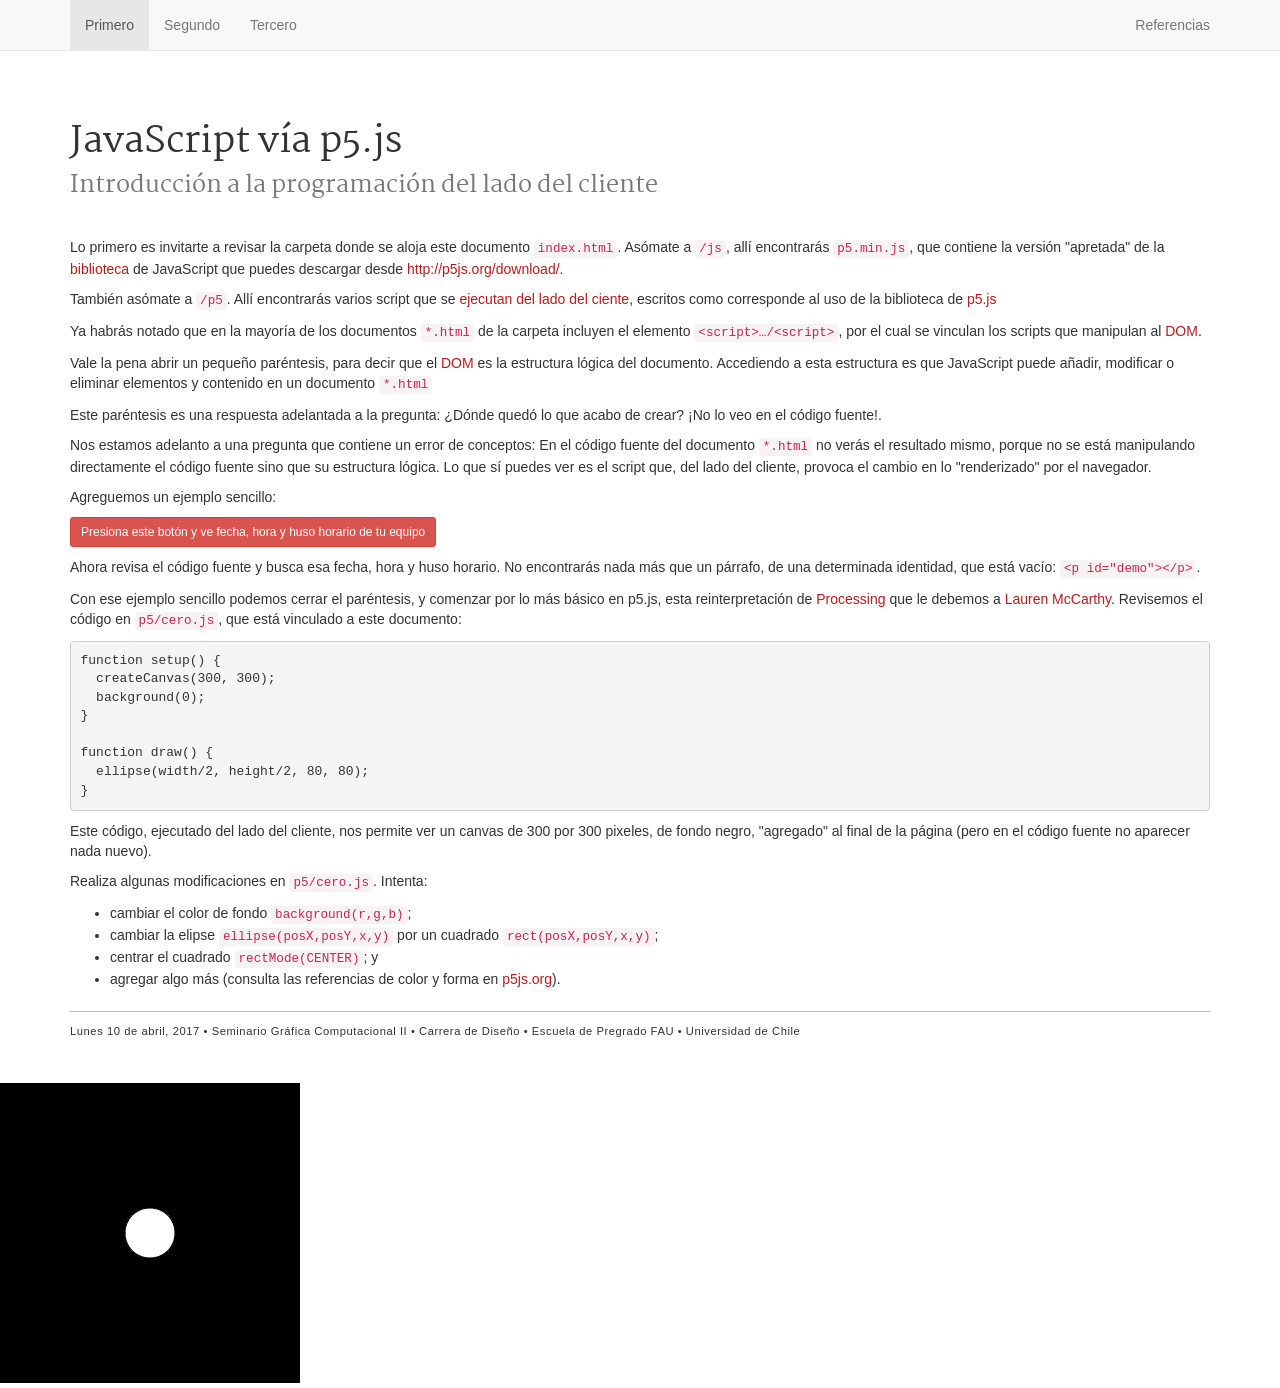
<file: dgp602-1-2017-05/index.html>
<!DOCTYPE html>
<html lang="es">
  <head>
    <meta charset="utf-8">
    <meta http-equiv="X-UA-Compatible" content="IE=edge">
    <meta name="viewport" content="width=device-width, initial-scale=1">
    <title>JavaScript vía p5.js</title>
    <link href="https://fonts.googleapis.com/css?family=Martel:800" rel="stylesheet">
    <link href="css/bootstrap.min.css" rel="stylesheet">
    <link href="css/style.css" rel="stylesheet">
    <!--[if lt IE 9]>
      <script src="https://oss.maxcdn.com/html5shiv/3.7.3/html5shiv.min.js"></script>
      <script src="https://oss.maxcdn.com/respond/1.4.2/respond.min.js"></script>
    <![endif]-->
    <script src="js/p5.min.js" type="text/javascript"></script>
    <script src="p5/cero.js" type="text/javascript"></script>
  </head>
<body>
<nav class="navbar navbar-default navbar-fixed-top">
  <div class="container">
    <div class="navbar-header">
      <button type="button" class="navbar-toggle collapsed" data-toggle="collapse" data-target="#navbar" aria-expanded="false" aria-controls="navbar">
        <span class="sr-only">Toggle navigation</span>
        <span class="icon-bar"></span>
        <span class="icon-bar"></span>
        <span class="icon-bar"></span>
      </button>
    </div>
    <div id="navbar" class="collapse navbar-collapse">
      <ul class="nav navbar-nav">
        <li class="active"><a href="index.html">Primero</a></li>
        <li><a href="page-1.html">Segundo</a></li>
        <li><a href="page-2.html">Tercero</a></li>
      </ul>
      <ul class="nav navbar-nav navbar-right">
        <li><a href="referencias.html">Referencias</a></li>
      </ul>
    </div>
  </div>
</nav>
<div class="container">
  <div class="row">
    <div class="col-sm-12">
      <header>
        <h1>JavaScript vía p5.js<br />
        <small>Introducción a la programación del lado del cliente</small></h1>
      </header>
      <section>
      <p>Lo primero es invitarte a revisar la carpeta donde se aloja este documento <code>index.html</code>.
        Asómate a <code>/js</code>, allí encontrarás <code>p5.min.js</code>, que contiene la versión "apretada"
        de la <a href="https://es.wikipedia.org/wiki/Biblioteca_(inform%C3%A1tica)" title="Biblioteca (informática)">biblioteca</a>
        de JavaScript que puedes descargar desde <a href="http://p5js.org/download/">http://p5js.org/download/</a>.
      <p>También asómate a  <code>/p5</code>. Allí encontrarás varios script que se
        <a href="https://es.wikipedia.org/wiki/Lado_del_cliente" target="_blank">ejecutan del lado del ciente</a>,
        escritos como corresponde al uso de la biblioteca de <a href="http://p5js.org/">p5.js</a></p>
      <p>Ya habrás notado que en la mayoría de los documentos <code>*.html</code> de la carpeta incluyen el elemento
        <code>&ltscript&gt…/&ltscript&gt</code>, por el cual se vinculan los scripts que manipulan al
        <a href="http://html.conclase.net/w3c/dom1-es/introduction.html" rel="nofollow" target="_blank" title="Modelo de Objetos del Documento">DOM</a>.</p>
      <p>Vale la pena abrir un pequeño paréntesis, para decir que el <a href="http://html.conclase.net/w3c/dom1-es/introduction.html" rel="nofollow" target="_blank" title="Modelo de Objetos del Documento">DOM</a>
        es la estructura lógica del documento. Accediendo a esta estructura es que JavaScript puede añadir, modificar o eliminar elementos y contenido en un documento <code>*.html</code></p>
      <p>Este paréntesis es una respuesta adelantada a la pregunta: ¿Dónde quedó lo que acabo de crear? ¡No lo veo en el código fuente!.</p>
      <p>Nos estamos adelanto a una pregunta que contiene un error de conceptos: En el código fuente del documento <code>*.html</code> no verás el resultado mismo,
        porque no se está manipulando directamente el código fuente sino que su estructura lógica. Lo que sí puedes ver es el script que, del lado del cliente, provoca el cambio en lo "renderizado" por el navegador.</p>
      <p>Agreguemos un ejemplo sencillo:</p>
      <button type="button" class="btn btn-danger btn-sm" onclick="document.getElementById('demo').innerHTML = Date()"> Presiona este botón y ve fecha, hora y huso horario de tu equipo</button>
      <p id="demo"></p>
      <p>Ahora revisa el código fuente y busca esa fecha, hora y huso horario. No encontrarás nada más que un párrafo, de una determinada identidad, que está vacío: <code>&lt;p id="demo"&gt;&lt;/p&gt;</code>.</p>
      <p>Con ese ejemplo sencillo podemos cerrar el paréntesis, y comenzar por lo más básico en p5.js, esta reinterpretación de <a href="https://processing.org/">Processing</a> que le debemos a
      <a href="http://lauren-mccarthy.com/about" target="_blank">Lauren McCarthy</a>. Revisemos el código en <code>p5/cero.js</code>, que está vinculado a este documento:</p>
      <pre>
<code>function setup() {
  createCanvas(300, 300);
  background(0);
}

function draw() {
  ellipse(width/2, height/2, 80, 80);
}</code>
</pre>
<p>Este código, ejecutado del lado del cliente, nos permite ver un canvas de 300 por 300 pixeles, de fondo negro, "agregado" al final de la página (pero en el código fuente no aparecer nada nuevo).</p>

      <p>Realiza algunas modificaciones en <code>p5/cero.js</code>. Intenta:</p>
      <ul>
        <li>cambiar el color de fondo <code>background(r,g,b)</code>;</li>
        <li>cambiar la elipse <code>ellipse(posX,posY,x,y)</code> por un cuadrado <code>rect(posX,posY,x,y)</code>;</li>
        <li>centrar el cuadrado <code>rectMode(CENTER)</code>; y</li>
        <li>agregar algo más (consulta las referencias de color y forma en <a href="http://p5js.org/reference/#group-Shape" rel="nofollow" target="_blank">p5js.org</a>).</li>
      </ul>
    </section>
    <footer><p>Lunes 10 de abril, 2017 &bull; Seminario Gráfica Computacional II &bull; Carrera de Diseño &bull; Escuela de Pregrado FAU &bull; Universidad de Chile</p></footer>
    </div><!--col-sm-12-->
  </div><!--row-->
</div><!--container-->
<script src="js/jquery.min.js" type="text/javascript"></script>
<script src="js/bootstrap.min.js" type="text/javascript"></script>
</body>
</html>
</file>
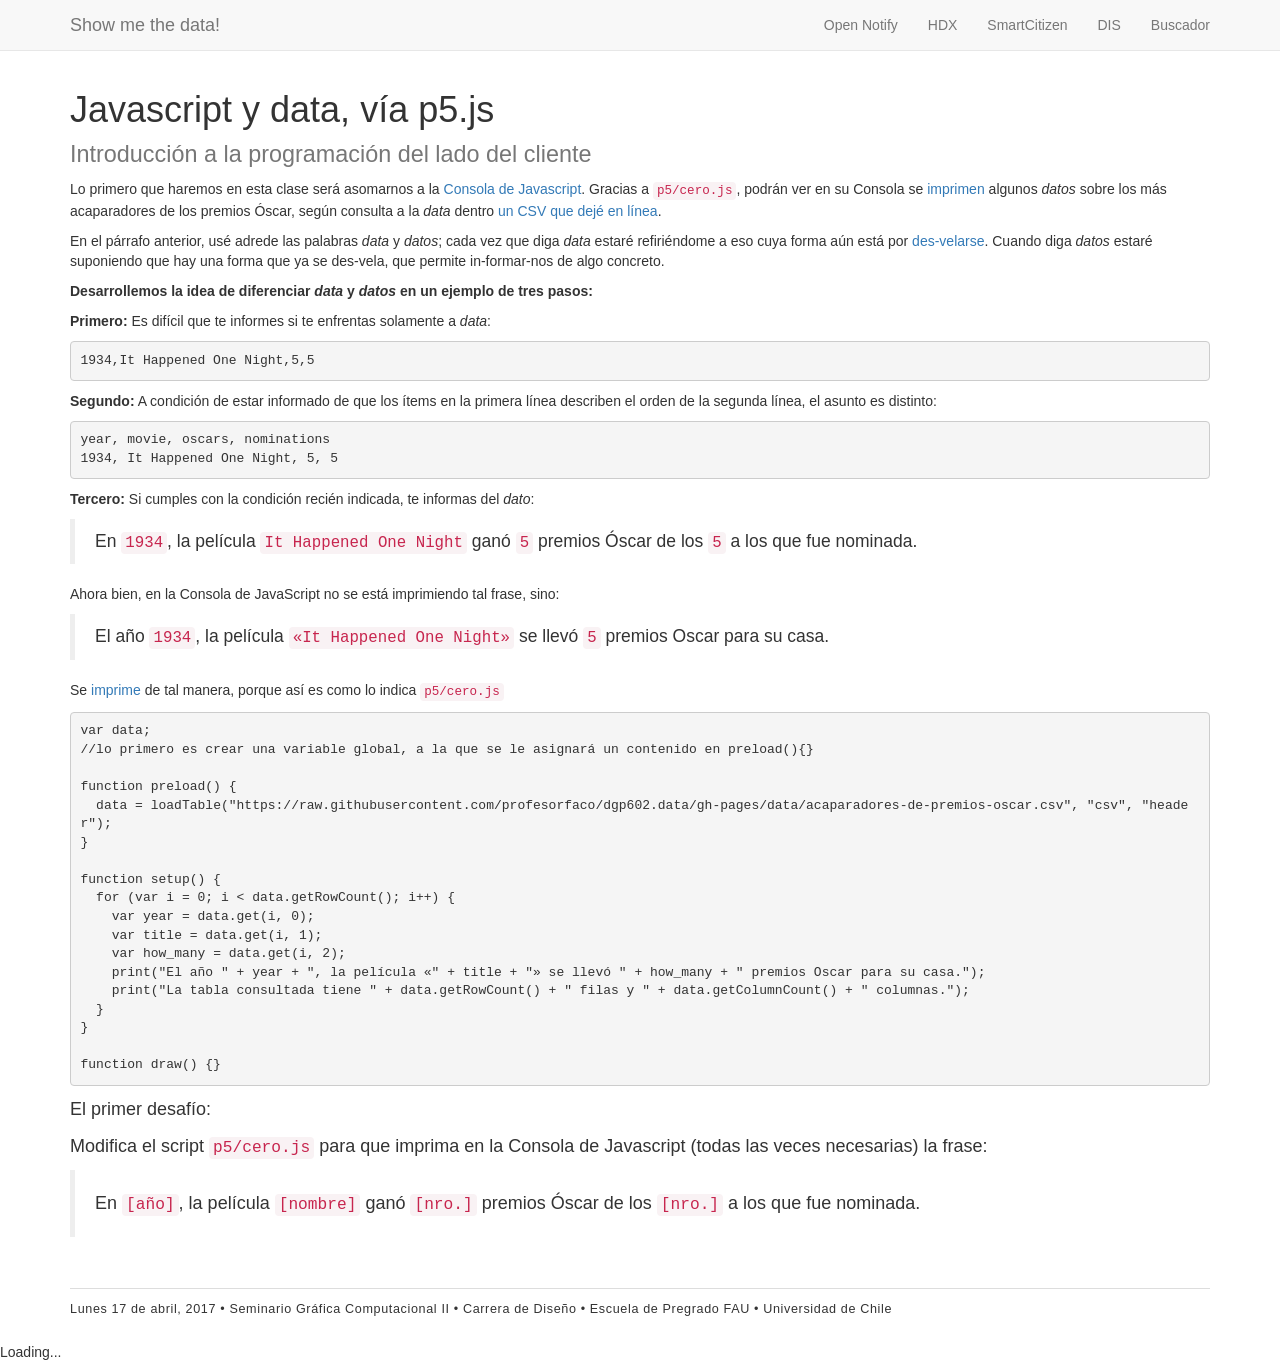
<file: dgp602-1-2017-06/index.html>
<!DOCTYPE html>
<html lang="es">
  <head>
    <meta charset="utf-8">
    <meta http-equiv="X-UA-Compatible" content="IE=edge">
    <meta name="viewport" content="width=device-width, initial-scale=1">
    <title>Show me the data!</title>
    <link href="css/bootstrap.min.css" rel="stylesheet">
    <link href="style.css" rel="stylesheet">
    <!--[if lt IE 9]>
      <script src="https://oss.maxcdn.com/html5shiv/3.7.3/html5shiv.min.js"></script>
      <script src="https://oss.maxcdn.com/respond/1.4.2/respond.min.js"></script>
    <![endif]-->
    <script src="js/p5.min.js" type="text/javascript"></script>
    <script src="js/p5.dom.min.js" type="text/javascript"></script>
    <script src="p5/cero.js" type="text/javascript"></script>
  </head>
  <body>
    <nav class="navbar navbar-default navbar-fixed-top">
      <div class="container">
        <div class="navbar-header">
          <button type="button" class="navbar-toggle collapsed" data-toggle="collapse" data-target="#navbar" aria-expanded="false" aria-controls="navbar">
            <span class="sr-only">Toggle navigation</span>
            <span class="icon-bar"></span>
            <span class="icon-bar"></span>
            <span class="icon-bar"></span>
          </button>
          <a class="navbar-brand" href="index.html">Show me the data!</a>
        </div>
        <div id="navbar" class="navbar-collapse collapse">
          <ul class="nav navbar-nav navbar-right">
            <li><a href="page-1.html">Open Notify</a></li>
            <li><a href="page-2.html">HDX</a></li>
            <li><a href="page-3.html">SmartCitizen</a></li>
            <li><a href="page-4.html">DIS</a></li>
            <li><a href="page-5.html">Buscador</a></li>
          </ul>
        </div><!--/.nav-collapse -->
      </div>
    </nav>
    <div class="container">
      <div class="row">
        <div class="col-sm-12">
<h1>Javascript y data, vía p5.js<br />
<small>Introducción a la programación del lado del cliente</small></h1>
<p>Lo primero que haremos en esta clase será asomarnos a la <a href="https://transferwise.com/es/help/article/2247654/tecnico-navegador/como-abrir-la-consola-de-tu-navegador" rel="nofollow">Consola de Javascript</a>.
  Gracias a <code>p5/cero.js</code>, podrán ver en su Consola se <a href="https://p5js.org/reference/#/p5/print" rel="nofollow">imprimen</a> algunos <em>datos</em> sobre los más acaparadores de los premios Óscar,
  según consulta a la <em>data</em> dentro <a href="https://github.com/profesorfaco/dgp602.data/blob/gh-pages/data/acaparadores-de-premios-oscar.csv">un CSV que dejé en línea</a>.</p>
<p>En el párrafo anterior, usé adrede las palabras <em>data</em> y <em>datos</em>; cada vez que diga <em>data</em> estaré refiriéndome a eso cuya forma aún está por <a href="http://dle.rae.es/?id=DXtqSSD">des-velarse</a>.
  Cuando diga <em>datos</em> estaré suponiendo que hay una forma que ya se des-vela, que permite in-formar-nos de algo concreto.</p>
<p><strong>Desarrollemos la idea de diferenciar <em>data</em> y <em>datos</em> en un ejemplo de tres pasos:</strong> </p>
<p><strong>Primero:</strong> Es difícil que te informes si te enfrentas solamente a <em>data</em>:</p>
<pre><code>1934,It Happened One Night,5,5</code></pre>
<p><strong>Segundo:</strong> A condición de estar informado de que los ítems en la primera línea describen el orden de la segunda línea, el asunto es distinto: </p>
<pre><code>year, movie, oscars, nominations
1934, It Happened One Night, 5, 5
</code></pre>
<p><strong>Tercero:</strong> Si cumples con la condición recién indicada, te informas del <em>dato</em>: </p>
<blockquote>
<p>En <code>1934</code>, la película <code>It Happened One Night</code> ganó <code>5</code> premios Óscar de los <code>5</code> a los que fue nominada.</p>
</blockquote>
<p>Ahora bien, en la Consola de JavaScript no se está imprimiendo tal frase, sino:</p>
<blockquote>
<p>El año <code>1934</code>, la película <code>«It Happened One Night»</code> se llevó <code>5</code> premios Oscar para su casa.</p>
</blockquote>
<p>Se <a href="https://p5js.org/reference/#/p5/print" rel="nofollow">imprime</a> de tal manera, porque así es como lo indica <code>p5/cero.js</code></p>
<pre><code>var data;
//lo primero es crear una variable global, a la que se le asignará un contenido en preload(){}

function preload() {
  data = loadTable(&quot;https://raw.githubusercontent.com/profesorfaco/dgp602.data/gh-pages/data/acaparadores-de-premios-oscar.csv&quot;, &quot;csv&quot;, &quot;header&quot;);
}

function setup() {
  for (var i = 0; i &lt; data.getRowCount(); i++) {
    var year = data.get(i, 0);
    var title = data.get(i, 1);
    var how_many = data.get(i, 2);
    print(&quot;El año &quot; + year + &quot;, la película «&quot; + title + &quot;» se llevó &quot; + how_many + &quot; premios Oscar para su casa.&quot;);
    print(&quot;La tabla consultada tiene &quot; + data.getRowCount() + &quot; filas y &quot; + data.getColumnCount() + &quot; columnas.&quot;);
  }
}

function draw() {}
</code></pre>
<h4>El primer desafío:</h4>
<h4>Modifica el script <code>p5/cero.js</code> para que imprima en la Consola de Javascript (todas las veces necesarias) la frase:<h4/>
<blockquote>
<h4>En <code>[año]</code>, la película <code>[nombre]</code> ganó <code>[nro.]</code> premios Óscar de los <code>[nro.]</code> a los que fue nominada.</blockquote></h4>
</blockquote>

<footer><p>Lunes 17 de abril, 2017 &bull; Seminario Gráfica Computacional II &bull; Carrera de Diseño &bull; Escuela de Pregrado FAU &bull; Universidad de Chile</p></footer>
</div>
</div>
</div><!--container-->
<script src="js/jquery.min.js"></script>
<script src="js/bootstrap.min.js"></script>
</body>
</html>
</file>
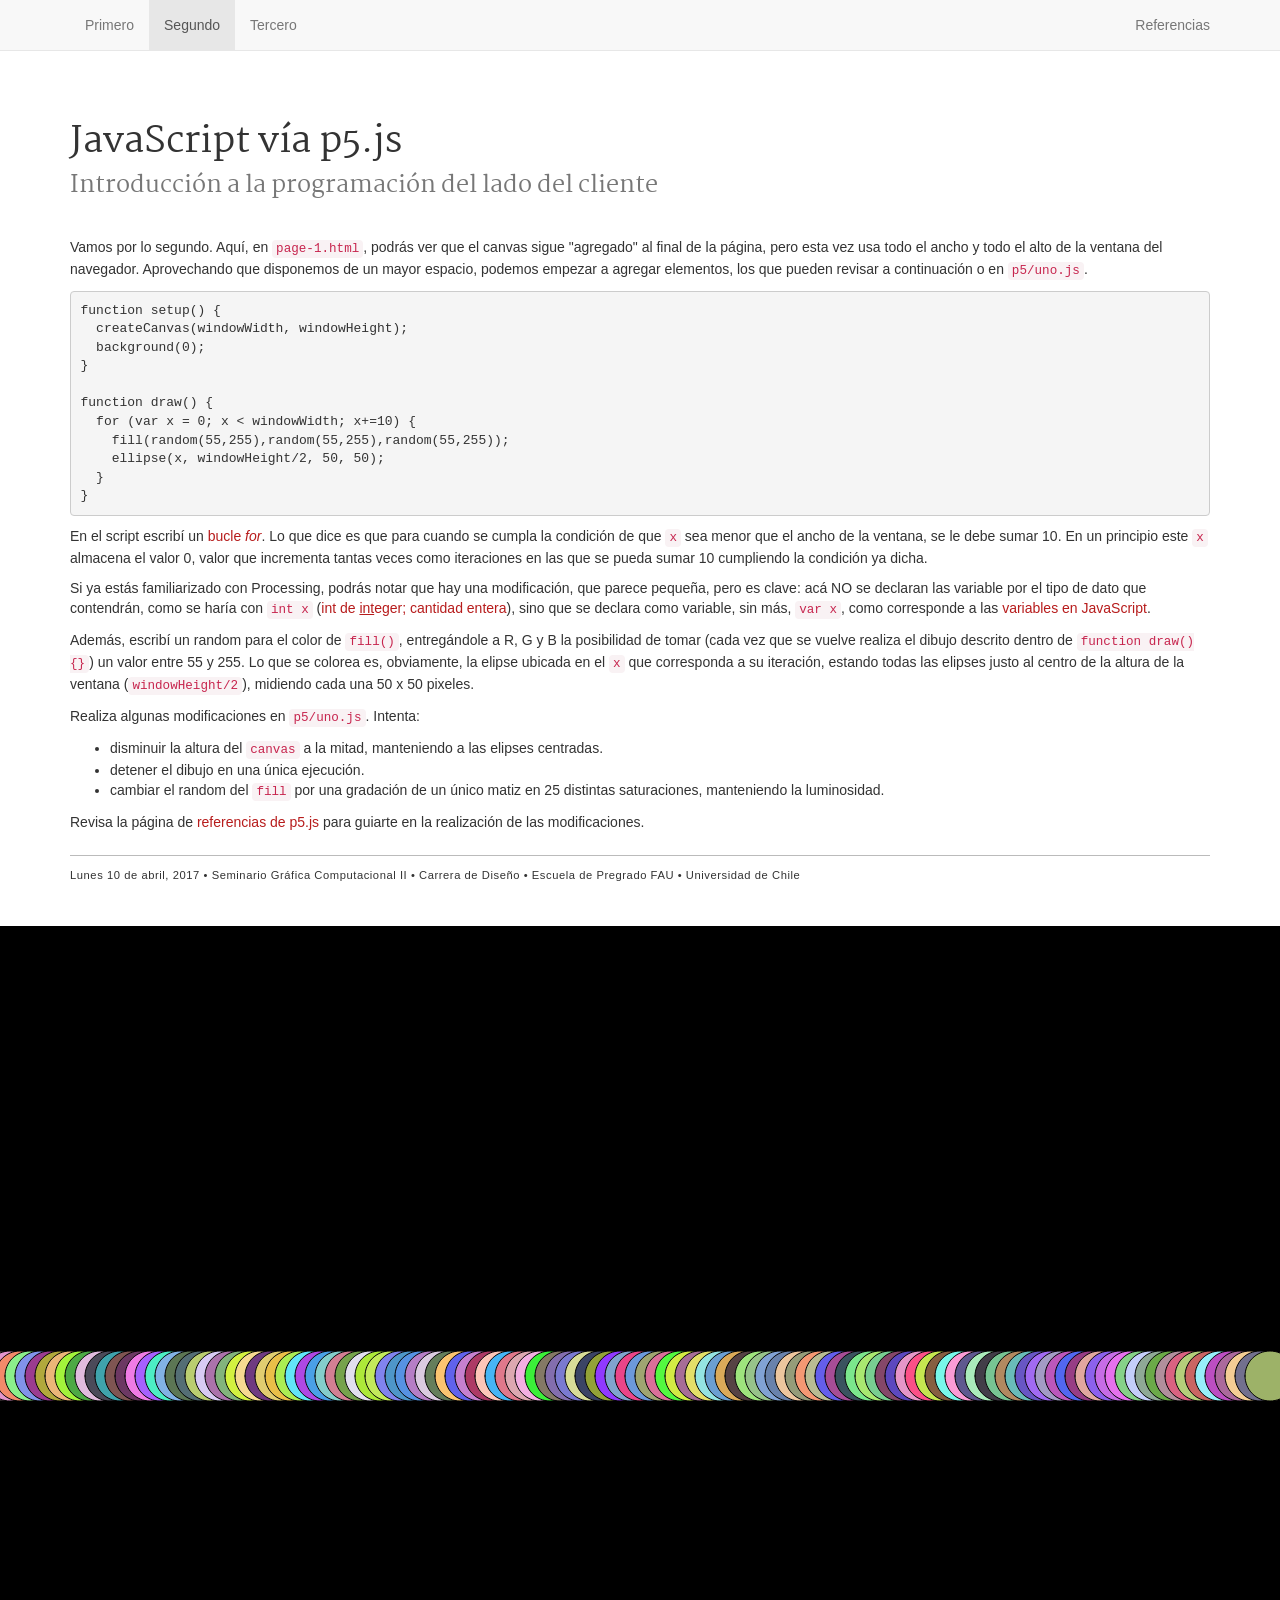
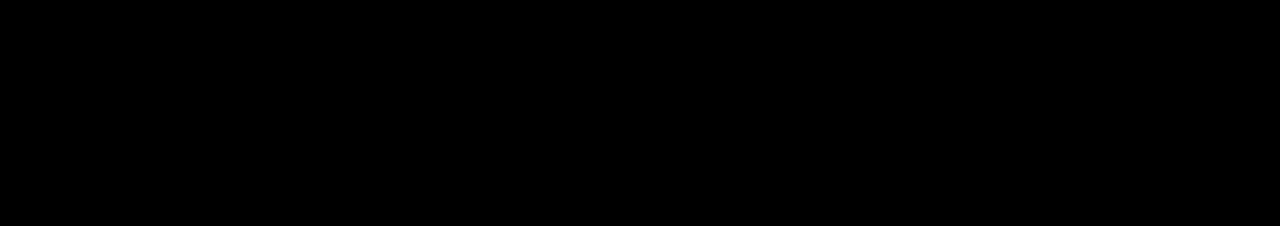
<file: dgp602-1-2017-05/page-1.html>
<!DOCTYPE html>
<html lang="es">
  <head>
    <meta charset="utf-8">
    <meta http-equiv="X-UA-Compatible" content="IE=edge">
    <meta name="viewport" content="width=device-width, initial-scale=1">
    <title>JavaScript vía p5.js</title>
    <link href="https://fonts.googleapis.com/css?family=Martel:800" rel="stylesheet">
    <link href="css/bootstrap.min.css" rel="stylesheet">
    <link href="css/style.css" rel="stylesheet">
    <!--[if lt IE 9]>
      <script src="https://oss.maxcdn.com/html5shiv/3.7.3/html5shiv.min.js"></script>
      <script src="https://oss.maxcdn.com/respond/1.4.2/respond.min.js"></script>
    <![endif]-->
    <script src="js/p5.min.js" type="text/javascript"></script>
    <script src="p5/uno.js" type="text/javascript"></script>
  </head>
<body>
  <nav class="navbar navbar-default navbar-fixed-top">
    <div class="container">
      <div class="navbar-header">
        <button type="button" class="navbar-toggle collapsed" data-toggle="collapse" data-target="#navbar" aria-expanded="false" aria-controls="navbar">
          <span class="sr-only">Toggle navigation</span>
          <span class="icon-bar"></span>
          <span class="icon-bar"></span>
          <span class="icon-bar"></span>
        </button>
      </div>
      <div id="navbar" class="collapse navbar-collapse">
        <ul class="nav navbar-nav">
          <li><a href="index.html">Primero</a></li>
          <li class="active"><a href="page-1.html">Segundo</a></li>
          <li><a href="page-2.html">Tercero</a></li>
        </ul>
        <ul class="nav navbar-nav navbar-right">
          <li><a href="referencias.html">Referencias</a></li>
        </ul>
      </div>
    </div>
  </nav>
<div class="container">
  <div class="row">
    <div class="col-sm-12">
      <header>
        <h1>JavaScript vía p5.js<br />
          <small>Introducción a la programación del lado del cliente</small></h1>
      </header>
      <section>
      <p>Vamos por lo segundo. Aquí, en <code>page-1.html</code>, podrás ver que el canvas sigue "agregado" al final de la página,
        pero esta vez usa todo el ancho y todo el alto de la ventana del navegador. Aprovechando que disponemos
        de un mayor espacio, podemos empezar a agregar elementos, los que pueden revisar a continuación o en <code>p5/uno.js</code>.</p>
<pre>
<code>function setup() {
  createCanvas(windowWidth, windowHeight);
  background(0);
}

function draw() {
  for (var x = 0; x < windowWidth; x+=10) {
    fill(random(55,255),random(55,255),random(55,255));
    ellipse(x, windowHeight/2, 50, 50);
  }
}</code>
</pre>
      <p>En el script escribí un <a href="https://developer.mozilla.org/es/docs/Web/JavaScript/Guide/Bucles_e_iteraci%C3%B3n#sentencia_for" target="_blank" rel="nofollow">bucle <em>for</em></a>.
        Lo que dice es que para cuando se cumpla la condición de que <code>x</code> sea menor que el ancho de la ventana, se le debe sumar 10.
        En un principio este <code>x</code> almacena el valor 0, valor que incrementa tantas veces como iteraciones en las que se pueda sumar 10 cumpliendo la condición ya dicha.</p>
      <p>Si ya estás familiarizado con Processing, podrás notar que hay una modificación, que parece pequeña, pero es clave: acá NO se declaran las variable por el tipo de dato que contendrán,
      como se haría con <code>int x</code> (<a href="http://decsai.ugr.es/~jfv/ed1/c/cdrom/cap2/cap24.htm" target="_blank">int de <u>int</u>eger; cantidad entera</a>),
      sino que se declara como variable, sin más, <code>var x</code>, como corresponde a las <a href="https://www.w3schools.com/js/js_variables.asp" target="_blank">variables en JavaScript</a>.</p>
      <p>Además, escribí un random para el color de <code>fill()</code>, entregándole a R, G y B la posibilidad de tomar (cada vez que se vuelve realiza el dibujo descrito dentro de <code>function draw(){}</code>)
        un valor entre 55 y 255. Lo que se colorea es, obviamente, la elipse ubicada en el <code>x</code> que corresponda a su iteración, estando todas las elipses justo
        al centro de la altura de la ventana (<code>windowHeight/2</code>), midiendo cada una 50 x 50 pixeles.</p>
      <p>Realiza algunas modificaciones en <code>p5/uno.js</code>. Intenta: </p>
        <ul>
          <li>disminuir la altura del <code>canvas</code> a la mitad, manteniendo a las elipses centradas.</li>
          <li>detener el dibujo en una única ejecución.</li>
          <li>cambiar el random del <code>fill</code> por una gradación de un único matiz en 25 distintas saturaciones, manteniendo la luminosidad.</li>
        </ul>
        <p>Revisa la página de <a href="https://p5js.org/reference/" rel="nofollow" target="_blank">referencias de p5.js</a> para guiarte en la realización de las modificaciones.</p>
    </section>
    <footer><p>Lunes 10 de abril, 2017 &bull; Seminario Gráfica Computacional II &bull; Carrera de Diseño &bull; Escuela de Pregrado FAU &bull; Universidad de Chile</p></footer>
    </div><!--col-sm-12-->
  </div><!--row-->
</div><!--container-->
<script src="js/jquery.min.js" type="text/javascript"></script>
<script src="js/bootstrap.min.js" type="text/javascript"></script>
</body>
</html>
</file>
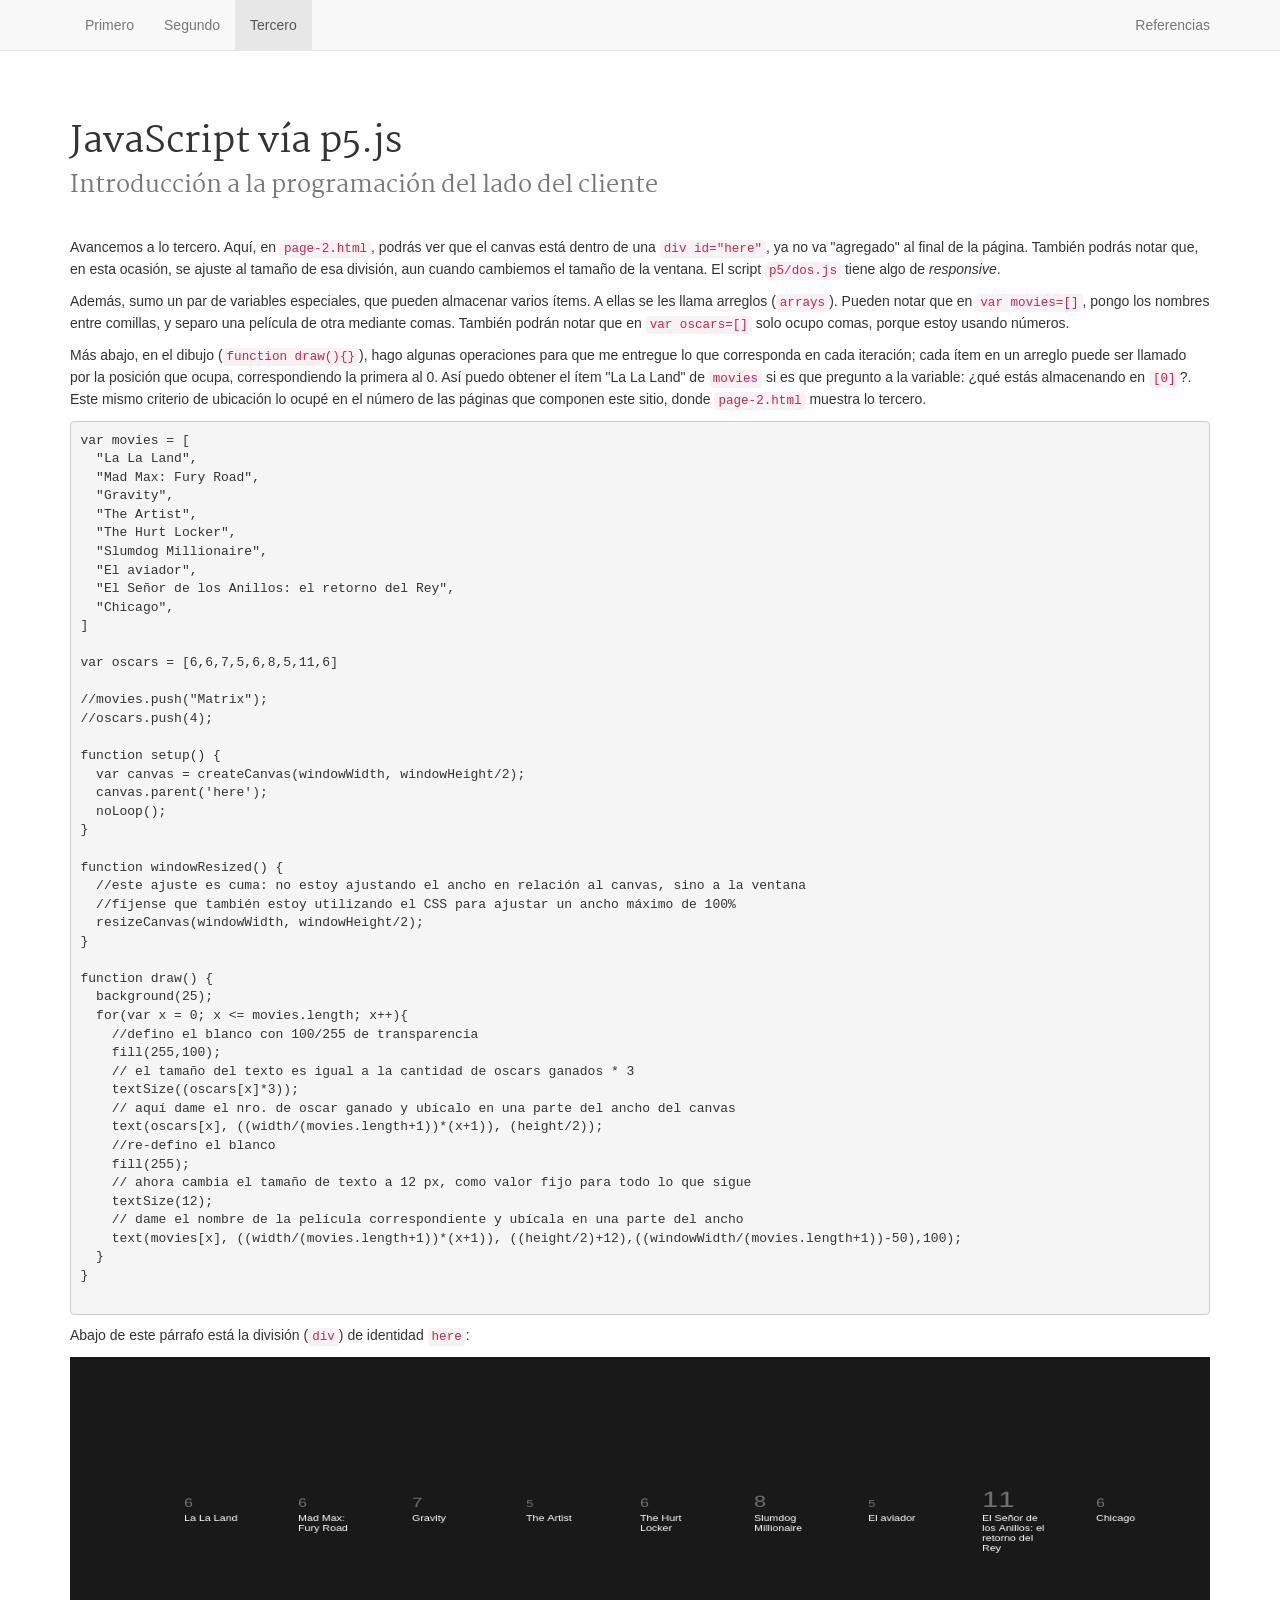
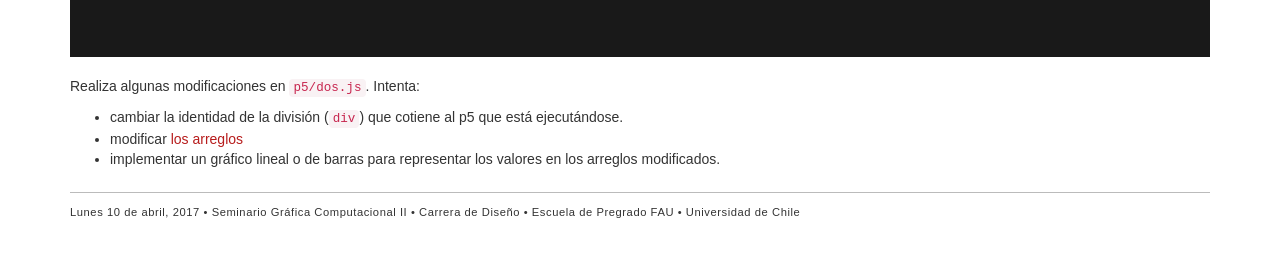
<file: dgp602-1-2017-05/page-2.html>
<!DOCTYPE html>
<html lang="es">
  <head>
    <meta charset="utf-8">
    <meta http-equiv="X-UA-Compatible" content="IE=edge">
    <meta name="viewport" content="width=device-width, initial-scale=1">
    <title>JavaScript vía p5.js</title>
    <link href="https://fonts.googleapis.com/css?family=Martel:800" rel="stylesheet">
    <link href="css/bootstrap.min.css" rel="stylesheet">
    <link href="css/style.css" rel="stylesheet">
    <!--[if lt IE 9]>
      <script src="https://oss.maxcdn.com/html5shiv/3.7.3/html5shiv.min.js"></script>
      <script src="https://oss.maxcdn.com/respond/1.4.2/respond.min.js"></script>
    <![endif]-->
    <script src="js/p5.min.js" type="text/javascript"></script>
    <script src="p5/dos.js" type="text/javascript"></script>
  </head>
<body>
  <nav class="navbar navbar-default navbar-fixed-top">
    <div class="container">
      <div class="navbar-header">
        <button type="button" class="navbar-toggle collapsed" data-toggle="collapse" data-target="#navbar" aria-expanded="false" aria-controls="navbar">
          <span class="sr-only">Toggle navigation</span>
          <span class="icon-bar"></span>
          <span class="icon-bar"></span>
          <span class="icon-bar"></span>
        </button>
      </div>
      <div id="navbar" class="collapse navbar-collapse">
        <ul class="nav navbar-nav">
          <li><a href="index.html">Primero</a></li>
          <li><a href="page-1.html">Segundo</a></li>
          <li class="active"><a href="page-2.html">Tercero</a></li>
        </ul>
        <ul class="nav navbar-nav navbar-right">
          <li><a href="referencias.html">Referencias</a></li>
        </ul>
      </div>
    </div>
  </nav>
<div class="container">
  <div class="row">
    <div class="col-sm-12">
      <header>
        <h1>JavaScript vía p5.js<br />
          <small>Introducción a la programación del lado del cliente</small></h1>
      </header>
      <section>
      <p>Avancemos a lo tercero. Aquí, en <code>page-2.html</code>, podrás ver que el canvas está dentro de una <code>div id="here"</code>,
        ya no va "agregado" al final de la página. También podrás notar que, en esta ocasión,
        se ajuste al tamaño de esa división, aun cuando cambiemos el tamaño de la ventana.
        El script <code>p5/dos.js</code> tiene algo de <em>responsive</em>.</p>
      <p>Además, sumo un par de variables especiales, que pueden almacenar varios ítems. A ellas se les llama arreglos (<code>arrays</code>).
        Pueden notar que en <code>var movies=[]</code>, pongo los nombres entre comillas, y separo una película de otra mediante comas.
        También podrán notar que en <code>var oscars=[]</code> solo ocupo comas, porque estoy usando números.</p>
        <p>Más abajo, en el dibujo (<code>function draw(){}</code>), hago algunas operaciones para que me entregue lo que corresponda en cada iteración;
          cada ítem en un arreglo puede ser llamado por la posición que ocupa, correspondiendo la primera al 0.
        Así puedo obtener el ítem "La La Land" de <code>movies</code> si es que pregunto a la variable: ¿qué estás almacenando en <code>[0]</code>?.
        Este mismo criterio de ubicación lo ocupé en el número de las páginas que componen este sitio, donde <code>page-2.html</code> muestra lo tercero.</p>

<pre>
<code>var movies = [
  "La La Land",
  "Mad Max: Fury Road",
  "Gravity",
  "The Artist",
  "The Hurt Locker",
  "Slumdog Millionaire",
  "El aviador",
  "El Señor de los Anillos: el retorno del Rey",
  "Chicago",
]

var oscars = [6,6,7,5,6,8,5,11,6]

//movies.push("Matrix");
//oscars.push(4);

function setup() {
  var canvas = createCanvas(windowWidth, windowHeight/2);
  canvas.parent('here');
  noLoop();
}

function windowResized() {
  //este ajuste es cuma: no estoy ajustando el ancho en relación al canvas, sino a la ventana
  //fíjense que también estoy utilizando el CSS para ajustar un ancho máximo de 100%
  resizeCanvas(windowWidth, windowHeight/2);
}

function draw() {
  background(25);
  for(var x = 0; x <= movies.length; x++){
    //defino el blanco con 100/255 de transparencia
    fill(255,100);
    // el tamaño del texto es igual a la cantidad de oscars ganados * 3
    textSize((oscars[x]*3));
    // aquí dame el nro. de oscar ganado y ubícalo en una parte del ancho del canvas
    text(oscars[x], ((width/(movies.length+1))*(x+1)), (height/2));
    //re-defino el blanco
    fill(255);
    // ahora cambia el tamaño de texto a 12 px, como valor fijo para todo lo que sigue
    textSize(12);
    // dame el nombre de la película correspondiente y ubícala en una parte del ancho
    text(movies[x], ((width/(movies.length+1))*(x+1)), ((height/2)+12),((windowWidth/(movies.length+1))-50),100);
  }
}</code>
      </pre>

      <p>Abajo de este párrafo está la división (<code>div</code>) de identidad <code>here</code>:</p>

      <div id="here"></div>

      <p>Realiza algunas modificaciones en <code>p5/dos.js</code>. Intenta:</p>
      <ul>
        <li>cambiar la identidad de la división (<code>div</code>) que cotiene al p5 que está ejecutándose.</li>
        <li>modificar <a href="https://www.w3schools.com/js/js_arrays.asp" target="_blank" rel="nofollow">los arreglos</a></li>
        <li>implementar un gráfico lineal o de barras para representar los valores en los arreglos modificados.</li>
      </ul>
    </section>
    <footer><p>Lunes 10 de abril, 2017 &bull; Seminario Gráfica Computacional II &bull; Carrera de Diseño &bull; Escuela de Pregrado FAU &bull; Universidad de Chile</p></footer>
    </div><!--col-sm-12-->
  </div><!--row-->
</div><!--container-->
<script src="js/jquery.min.js" type="text/javascript"></script>
<script src="js/bootstrap.min.js" type="text/javascript"></script>
</body>
</html>
</file>
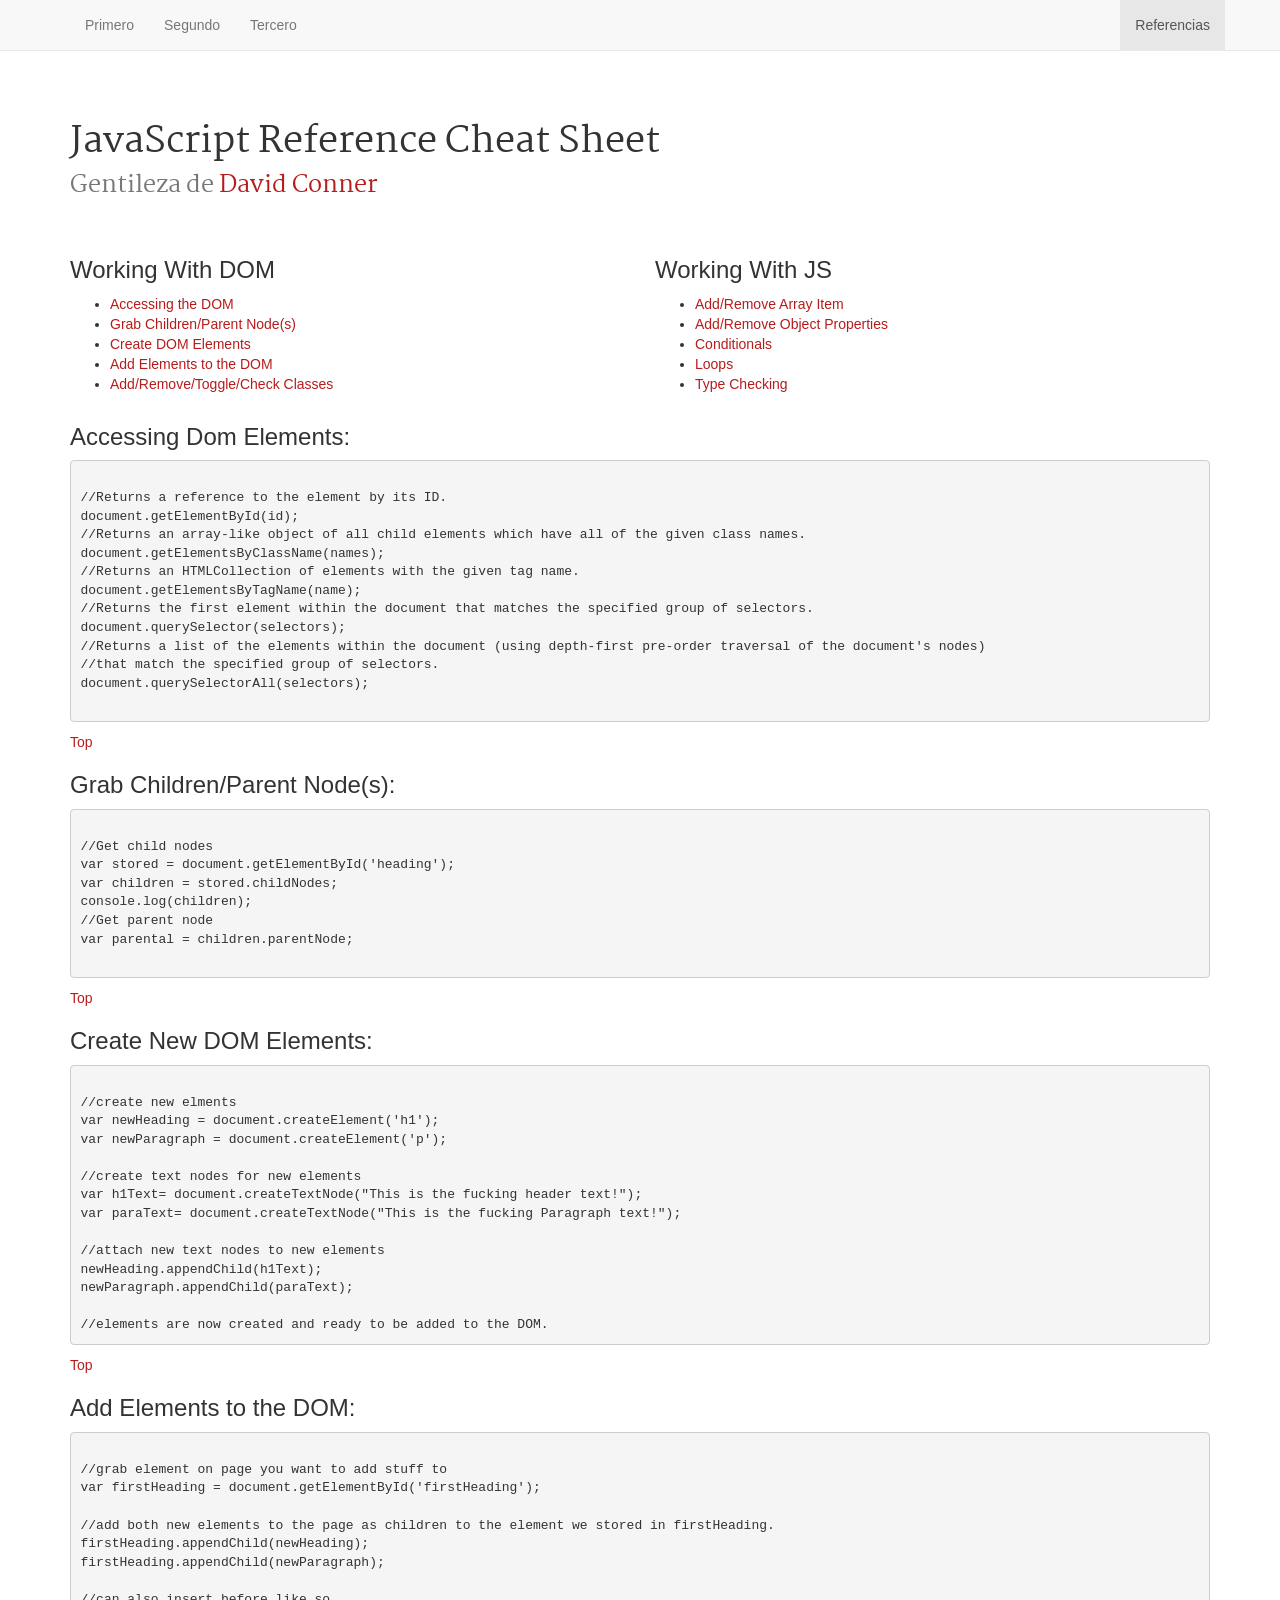
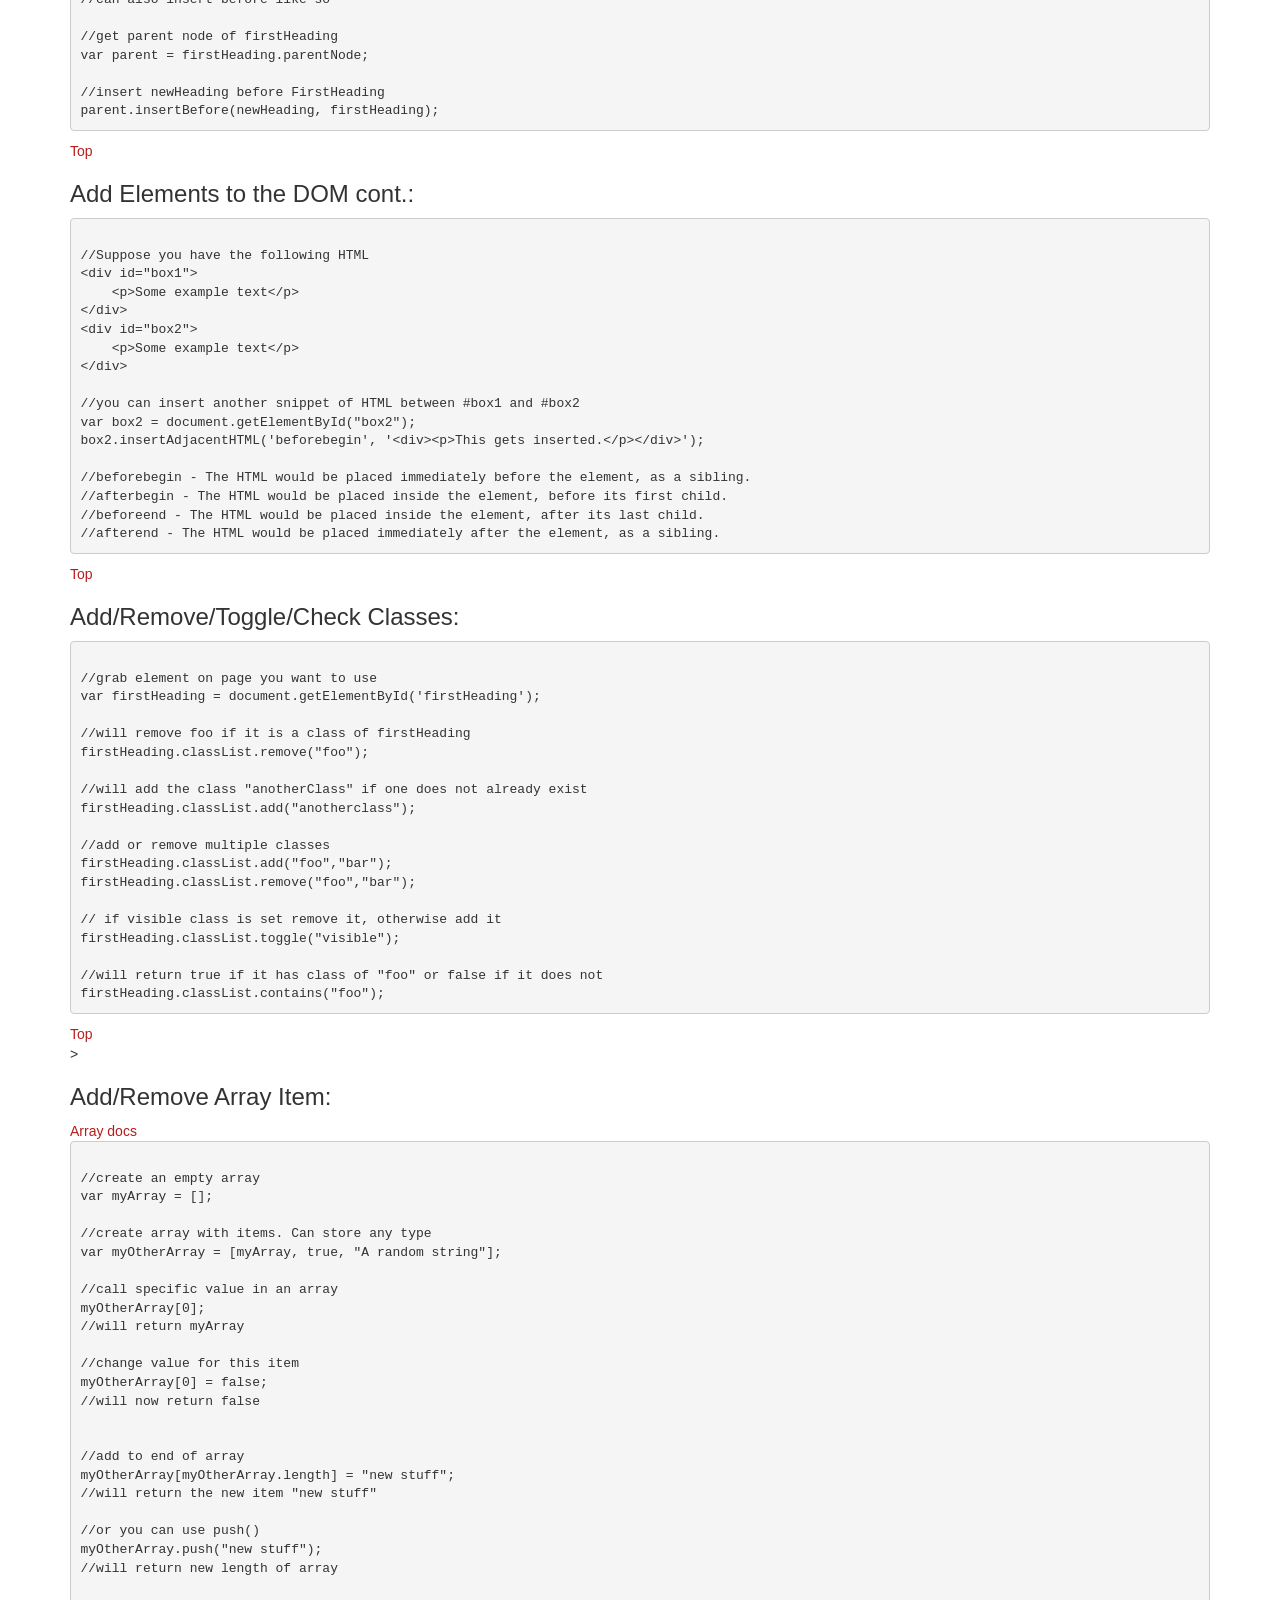
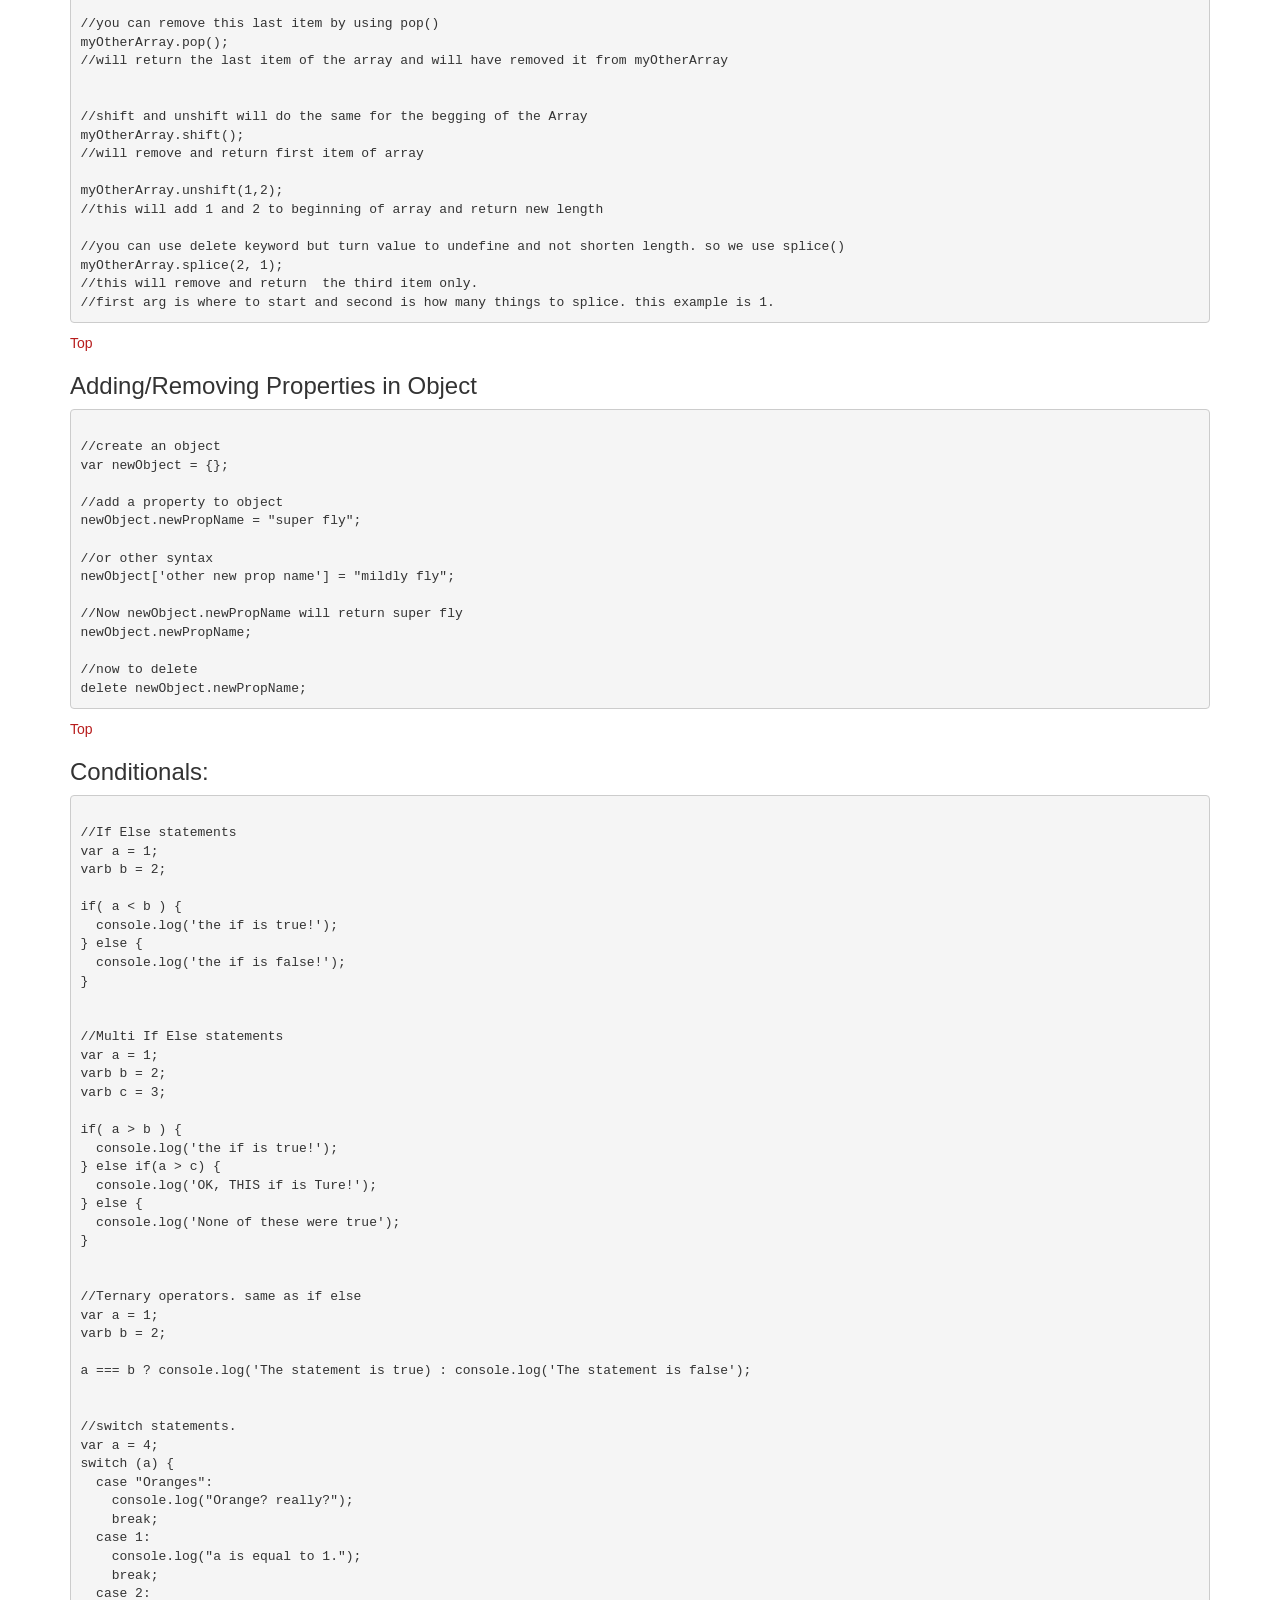
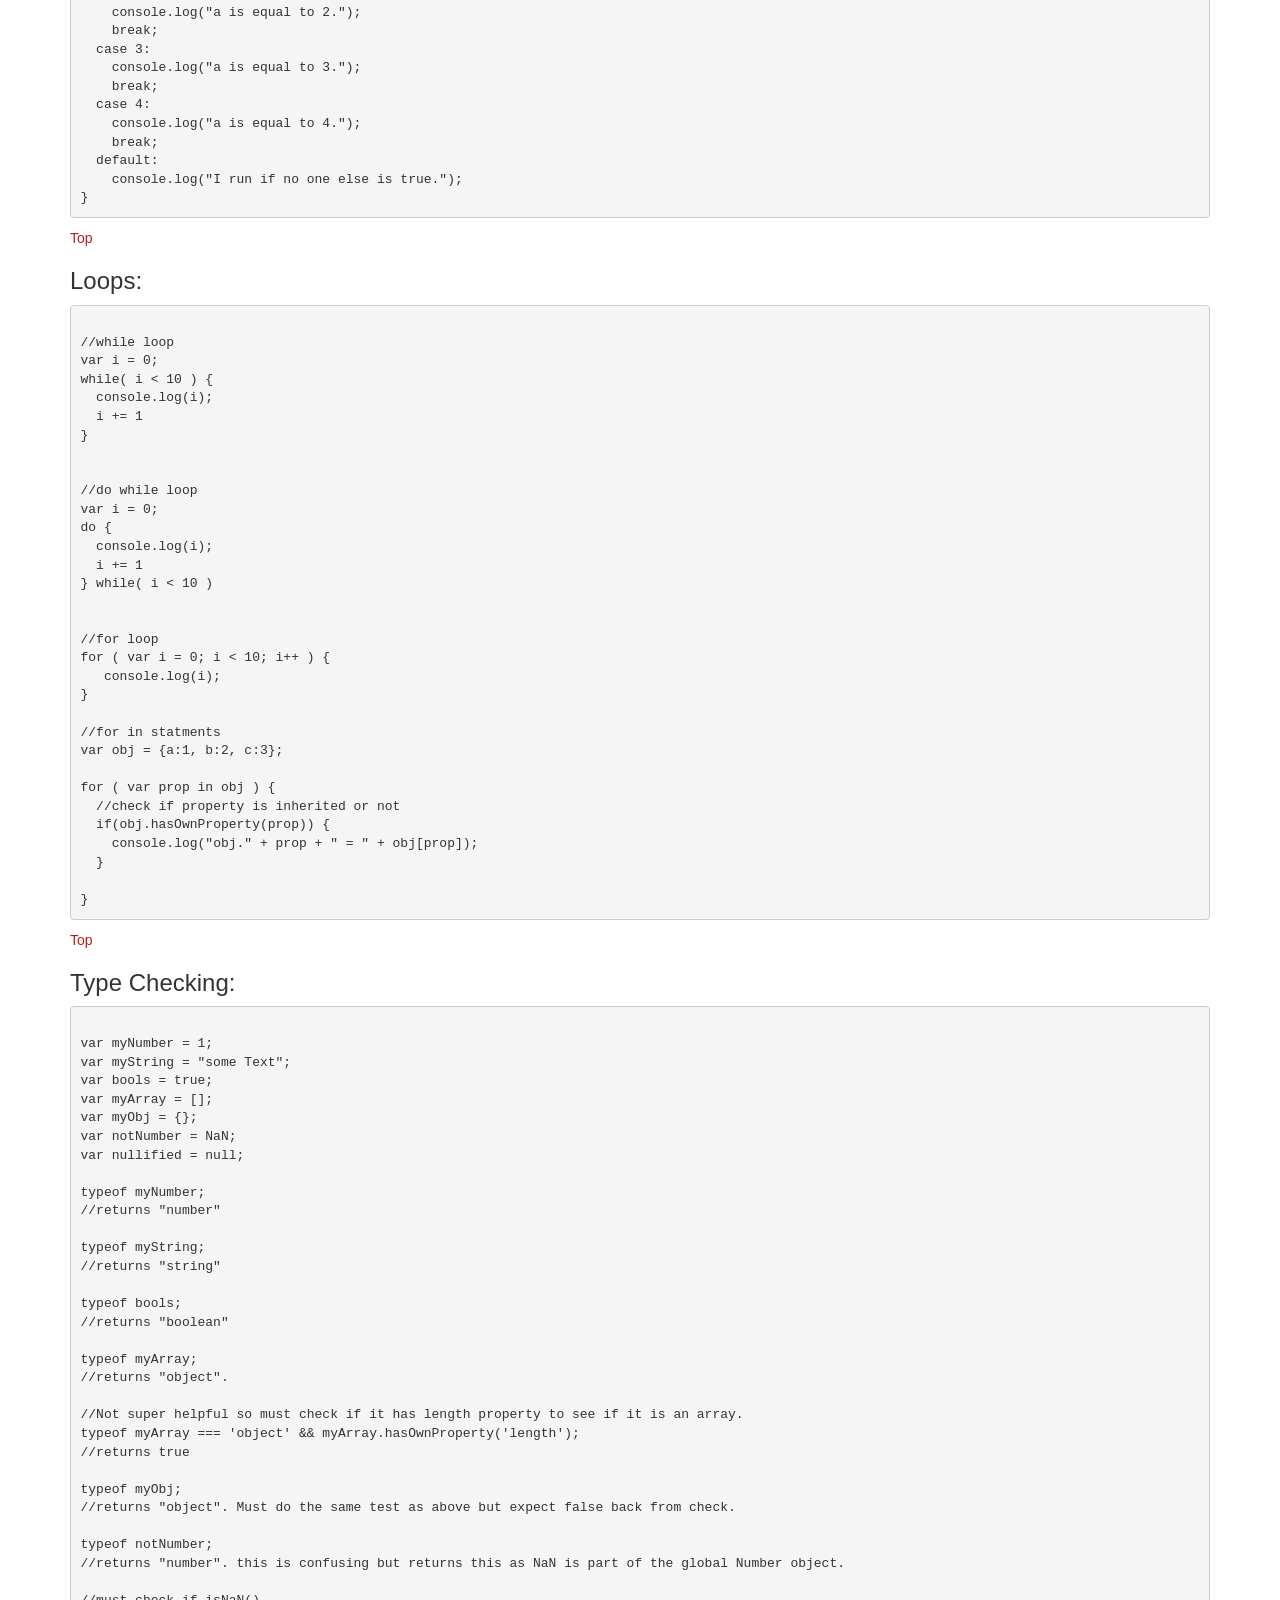
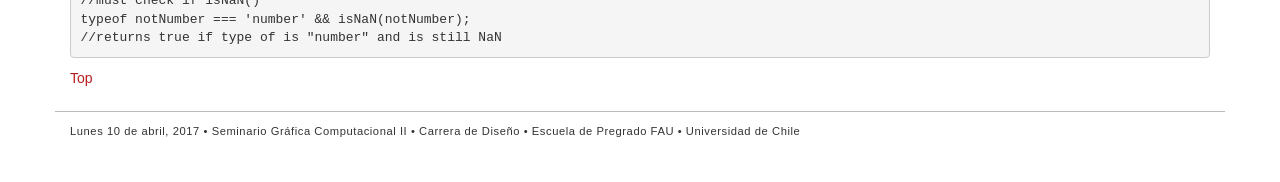
<file: dgp602-1-2017-05/referencias.html>
<!DOCTYPE html>
<html lang="es">
  <head>
    <meta charset="utf-8">
    <meta http-equiv="X-UA-Compatible" content="IE=edge">
    <meta name="viewport" content="width=device-width, initial-scale=1">
    <title>JavaScript vía p5.js</title>
    <link href="https://fonts.googleapis.com/css?family=Martel:800" rel="stylesheet">
    <link href="css/bootstrap.min.css" rel="stylesheet">
    <link href="css/style.css" rel="stylesheet">
    <!--[if lt IE 9]>
      <script src="https://oss.maxcdn.com/html5shiv/3.7.3/html5shiv.min.js"></script>
      <script src="https://oss.maxcdn.com/respond/1.4.2/respond.min.js"></script>
    <![endif]-->
  </head>
<body>
  <nav class="navbar navbar-default navbar-fixed-top">
    <div class="container">
      <div class="navbar-header">
        <button type="button" class="navbar-toggle collapsed" data-toggle="collapse" data-target="#navbar" aria-expanded="false" aria-controls="navbar">
          <span class="sr-only">Toggle navigation</span>
          <span class="icon-bar"></span>
          <span class="icon-bar"></span>
          <span class="icon-bar"></span>
        </button>
      </div>
      <div id="navbar" class="collapse navbar-collapse">
        <ul class="nav navbar-nav">
          <li><a href="index.html">Primero</a></li>
          <li><a href="page-1.html">Segundo</a></li>
          <li><a href="page-2.html">Tercero</a></li>
        </ul>
        <ul class="nav navbar-nav navbar-right">
          <li class="active"><a href="referencias.html">Referencias</a></li>
        </ul>
      </div>
    </div>
  </nav>

<div class="container">
<header class="row">
  <div class="col-sm-12">
    <h1>JavaScript Reference Cheat Sheet<br />
    <small>Gentileza de <a href="https://codepen.io/davidicus/details/trhme">David Conner</a></small></h1>
  </div>
</header>

<nav class="row">
  <div class="col-sm-6">
  <h3>Working With DOM</h3>
    <ul>
      <li><a rel="nofollow" rel="noreferrer"href="#accessing">Accessing the DOM</a></li>
      <li><a rel="nofollow" rel="noreferrer"href="#siblings">Grab Children/Parent Node(s)</a></li>
      <li><a rel="nofollow" rel="noreferrer"href="#createDom">Create DOM Elements</a></li>
      <li><a rel="nofollow" rel="noreferrer"href="#addDom">Add Elements to the DOM</a></li>
      <li><a rel="nofollow" rel="noreferrer"href="#classList">Add/Remove/Toggle/Check Classes</a></li>
    </ul>
  </div>
  <div class="col-sm-6">
  <h3>Working With JS</h3>
    <ul>
      <li><a rel="nofollow" rel="noreferrer"href="#array">Add/Remove Array Item</a></li>
      <li><a rel="nofollow" rel="noreferrer"href="#addProp">Add/Remove Object Properties</a></li>
      <li><a rel="nofollow" rel="noreferrer"href="#conditional">Conditionals</a></li>
      <li><a rel="nofollow" rel="noreferrer"href="#loops">Loops</a></li>
      <li><a rel="nofollow" rel="noreferrer"href="#type">Type Checking</a></li>
    </ul>
  </div>
  <div class="clearfix"></div>
</nav>

<section id="accessing" class="row">
<div class="col-sm-12">
<h3>Accessing Dom Elements:</i></h3>
<pre>
<code>
//Returns a reference to the element by its ID.
document.getElementById(id);
//Returns an array-like object of all child elements which have all of the given class names.
document.getElementsByClassName(names);
//Returns an HTMLCollection of elements with the given tag name.
document.getElementsByTagName(name);
//Returns the first element within the document that matches the specified group of selectors.
document.querySelector(selectors);
//Returns a list of the elements within the document (using depth-first pre-order traversal of the document's nodes)
//that match the specified group of selectors.
document.querySelectorAll(selectors);
</code>
</pre>
  <a rel="nofollow" rel="noreferrer"class="up"  href="#">Top</a>
</div>
</section>
<!-- /Accessing Dom Elements -->

<!-- Grab Children/Parent Node(s) -->
<section id="siblings" class="row">
<div class="col-sm-12">
<h3>Grab Children/Parent Node(s):</i></h3>
<pre>
<code>
//Get child nodes
var stored = document.getElementById('heading');
var children = stored.childNodes;
console.log(children);
//Get parent node
var parental = children.parentNode;
</code>
</pre>
  <a rel="nofollow" rel="noreferrer"class="up"  href="#">Top</a>
</div>
</section>
<!-- /Grab Children/Parent Node(s) -->

<!-- Create New DOM Elements -->
<section id="createDom" class="row">
<div class="col-sm-12">
<h3>Create New DOM Elements:</i></h3>
<pre>
<code>
//create new elments
var newHeading = document.createElement('h1');
var newParagraph = document.createElement('p');

//create text nodes for new elements
var h1Text= document.createTextNode("This is the fucking header text!");
var paraText= document.createTextNode("This is the fucking Paragraph text!");

//attach new text nodes to new elements
newHeading.appendChild(h1Text);
newParagraph.appendChild(paraText);

//elements are now created and ready to be added to the DOM. </code>
</pre>
  <a rel="nofollow" rel="noreferrer"class="up" href="#">Top</a>
</div>
</section>
<!-- /Create New DOM Elements -->


<!-- Add Elements to the DOM -->
<section id="addDom" class="row">
  <div class="col-sm-12">
  <h3>Add Elements to the DOM:</i></h3>
<pre>
<code>
//grab element on page you want to add stuff to
var firstHeading = document.getElementById('firstHeading');

//add both new elements to the page as children to the element we stored in firstHeading.
firstHeading.appendChild(newHeading);
firstHeading.appendChild(newParagraph);

//can also insert before like so

//get parent node of firstHeading
var parent = firstHeading.parentNode;

//insert newHeading before FirstHeading
parent.insertBefore(newHeading, firstHeading);</code>
</pre>
  <a rel="nofollow" rel="noreferrer"class="up" href="#">Top</a>
</div>
</section>
<!-- /Add Elements to the DOM -->

<!-- Add Elements to the DOM cont-->
<section class="row">
  <div class="col-sm-12">
  <h3>Add Elements to the DOM cont.:</i></h3>
<pre>
<code>
//Suppose you have the following HTML
&lt;div id="box1">
    &lt;p>Some example text&lt;/p>
&lt;/div>
&lt;div id="box2">
    &lt;p>Some example text&lt;/p>
&lt;/div>

//you can insert another snippet of HTML between #box1 and #box2
var box2 = document.getElementById("box2");
box2.insertAdjacentHTML('beforebegin', '&lt;div>&lt;p>This gets inserted.&lt;/p>&lt;/div>');

//beforebegin - The HTML would be placed immediately before the element, as a sibling.
//afterbegin - The HTML would be placed inside the element, before its first child.
//beforeend - The HTML would be placed inside the element, after its last child.
//afterend - The HTML would be placed immediately after the element, as a sibling.</code>
</pre>
  <a rel="nofollow" rel="noreferrer"class="up" href="#">Top</a>
</div>
</section>
<!-- /Add Elements to the DOM cont. -->


<!-- Add/Remove/Toggle/Check Classes -->
<section id="classList" class="row">
  <div class="col-sm-12">
  <h3>Add/Remove/Toggle/Check Classes:</i></h3>
<pre>
<code>
//grab element on page you want to use
var firstHeading = document.getElementById('firstHeading');

//will remove foo if it is a class of firstHeading
firstHeading.classList.remove("foo");

//will add the class "anotherClass" if one does not already exist
firstHeading.classList.add("anotherclass");

//add or remove multiple classes
firstHeading.classList.add("foo","bar");
firstHeading.classList.remove("foo","bar");

// if visible class is set remove it, otherwise add it
firstHeading.classList.toggle("visible");

//will return true if it has class of "foo" or false if it does not
firstHeading.classList.contains("foo");</code>
</pre>
  <a rel="nofollow" rel="noreferrer"class="up" href="#">Top</a>
</div>
</section>
<!-- / Add/Remove/Toggle/Check Classes -->


<!-- Add/Remove Array Item -->
<section id="array" class="row">
  <div class="col-sm-12">>
  <h3>Add/Remove Array Item:</i></h3>
  <a rel="nofollow" rel="noreferrer"href="https://developer.mozilla.org/en-US/docs/Web/JavaScript/Reference/Global_Objects/Array" >Array docs</a>
<pre>
<code>
//create an empty array
var myArray = [];

//create array with items. Can store any type
var myOtherArray = [myArray, true, "A random string"];

//call specific value in an array
myOtherArray[0];
//will return myArray

//change value for this item
myOtherArray[0] = false;
//will now return false


//add to end of array
myOtherArray[myOtherArray.length] = "new stuff";
//will return the new item "new stuff"

//or you can use push()
myOtherArray.push("new stuff");
//will return new length of array


//you can remove this last item by using pop()
myOtherArray.pop();
//will return the last item of the array and will have removed it from myOtherArray


//shift and unshift will do the same for the begging of the Array
myOtherArray.shift();
//will remove and return first item of array

myOtherArray.unshift(1,2);
//this will add 1 and 2 to beginning of array and return new length

//you can use delete keyword but turn value to undefine and not shorten length. so we use splice()
myOtherArray.splice(2, 1);
//this will remove and return  the third item only.
//first arg is where to start and second is how many things to splice. this example is 1.</code>
</pre>
  <a rel="nofollow" rel="noreferrer"class="up"  href="#">Top</a>
</div>
</section>
<!-- /Add/Remove Array Item -->


<!-- Adding/Removing Properties in Object -->
<section id="addProp" class="row">
  <div class="col-sm-12">
  <h3>Adding/Removing Properties in Object</i></h3>
<pre>
<code>
//create an object
var newObject = {};

//add a property to object
newObject.newPropName = "super fly";

//or other syntax
newObject['other new prop name'] = "mildly fly";

//Now newObject.newPropName will return super fly
newObject.newPropName;

//now to delete
delete newObject.newPropName;</code>
</pre>
  <a rel="nofollow" rel="noreferrer"class="up" href="#">Top</a>
</div>
</section>
<!-- / Adding/Removing Properties in Object -->


<!-- Conditionals -->
<section id="conditional" class="row">
  <div class="col-sm-12">
  <h3>Conditionals:</i></h3>
<pre>
<code>
//If Else statements
var a = 1;
varb b = 2;

if( a < b ) {
  console.log('the if is true!');
} else {
  console.log('the if is false!');
}


//Multi If Else statements
var a = 1;
varb b = 2;
varb c = 3;

if( a > b ) {
  console.log('the if is true!');
} else if(a > c) {
  console.log('OK, THIS if is Ture!');
} else {
  console.log('None of these were true');
}


//Ternary operators. same as if else
var a = 1;
varb b = 2;

a === b ? console.log('The statement is true) : console.log('The statement is false');


//switch statements.
var a = 4;
switch (a) {
  case "Oranges":
    console.log("Orange? really?");
    break;
  case 1:
    console.log("a is equal to 1.");
    break;
  case 2:
    console.log("a is equal to 2.");
    break;
  case 3:
    console.log("a is equal to 3.");
    break;
  case 4:
    console.log("a is equal to 4.");
    break;
  default:
    console.log("I run if no one else is true.");
}</code>
</pre>
<a rel="nofollow" rel="noreferrer"class="up"  href="#">Top</a>
</div>
</section>
<!-- /Conditionals -->


<!-- Loops -->
<section id="loops" class="row">
  <div class="col-sm-12">
  <h3>Loops:</i></h3>
<pre>
<code>
//while loop
var i = 0;
while( i < 10 ) {
  console.log(i);
  i += 1
}


//do while loop
var i = 0;
do {
  console.log(i);
  i += 1
} while( i < 10 )


//for loop
for ( var i = 0; i < 10; i++ ) {
   console.log(i);
}

//for in statments
var obj = {a:1, b:2, c:3};

for ( var prop in obj ) {
  //check if property is inherited or not
  if(obj.hasOwnProperty(prop)) {
    console.log("obj." + prop + " = " + obj[prop]);
  }

}</code>
</pre>
<a rel="nofollow" rel="noreferrer"class="up"  href="#">Top</a>
</div>
</section>
<!-- /Loops -->


<!-- Type Checking -->
<section id="type" class="row">
<div class="col-sm-12">
<h3>Type Checking:</i></h3>

<pre>
<code>
var myNumber = 1;
var myString = "some Text";
var bools = true;
var myArray = [];
var myObj = {};
var notNumber = NaN;
var nullified = null;

typeof myNumber;
//returns "number"

typeof myString;
//returns "string"

typeof bools;
//returns "boolean"

typeof myArray;
//returns "object".

//Not super helpful so must check if it has length property to see if it is an array.
typeof myArray === 'object' && myArray.hasOwnProperty('length');
//returns true

typeof myObj;
//returns "object". Must do the same test as above but expect false back from check.

typeof notNumber;
//returns "number". this is confusing but returns this as NaN is part of the global Number object.

//must check if isNaN()
typeof notNumber === 'number' && isNaN(notNumber);
//returns true if type of is "number" and is still NaN</code>
</pre>
  <a rel="nofollow" rel="noreferrer"class="up"  href="#">Top</a>
</div>
</section>
<!-- /Type Checking -->

<footer class="row">
  <div class="col-sm-12">
    <p>Lunes 10 de abril, 2017 &bull; Seminario Gráfica Computacional II &bull; Carrera de Diseño &bull; Escuela de Pregrado FAU &bull; Universidad de Chile</p>
  </div>
</footer>
</div><!--/container-->
<script src="js/jquery.min.js" type="text/javascript"></script>
<script src="js/bootstrap.min.js" type="text/javascript"></script>
</body>
</html>
</file>
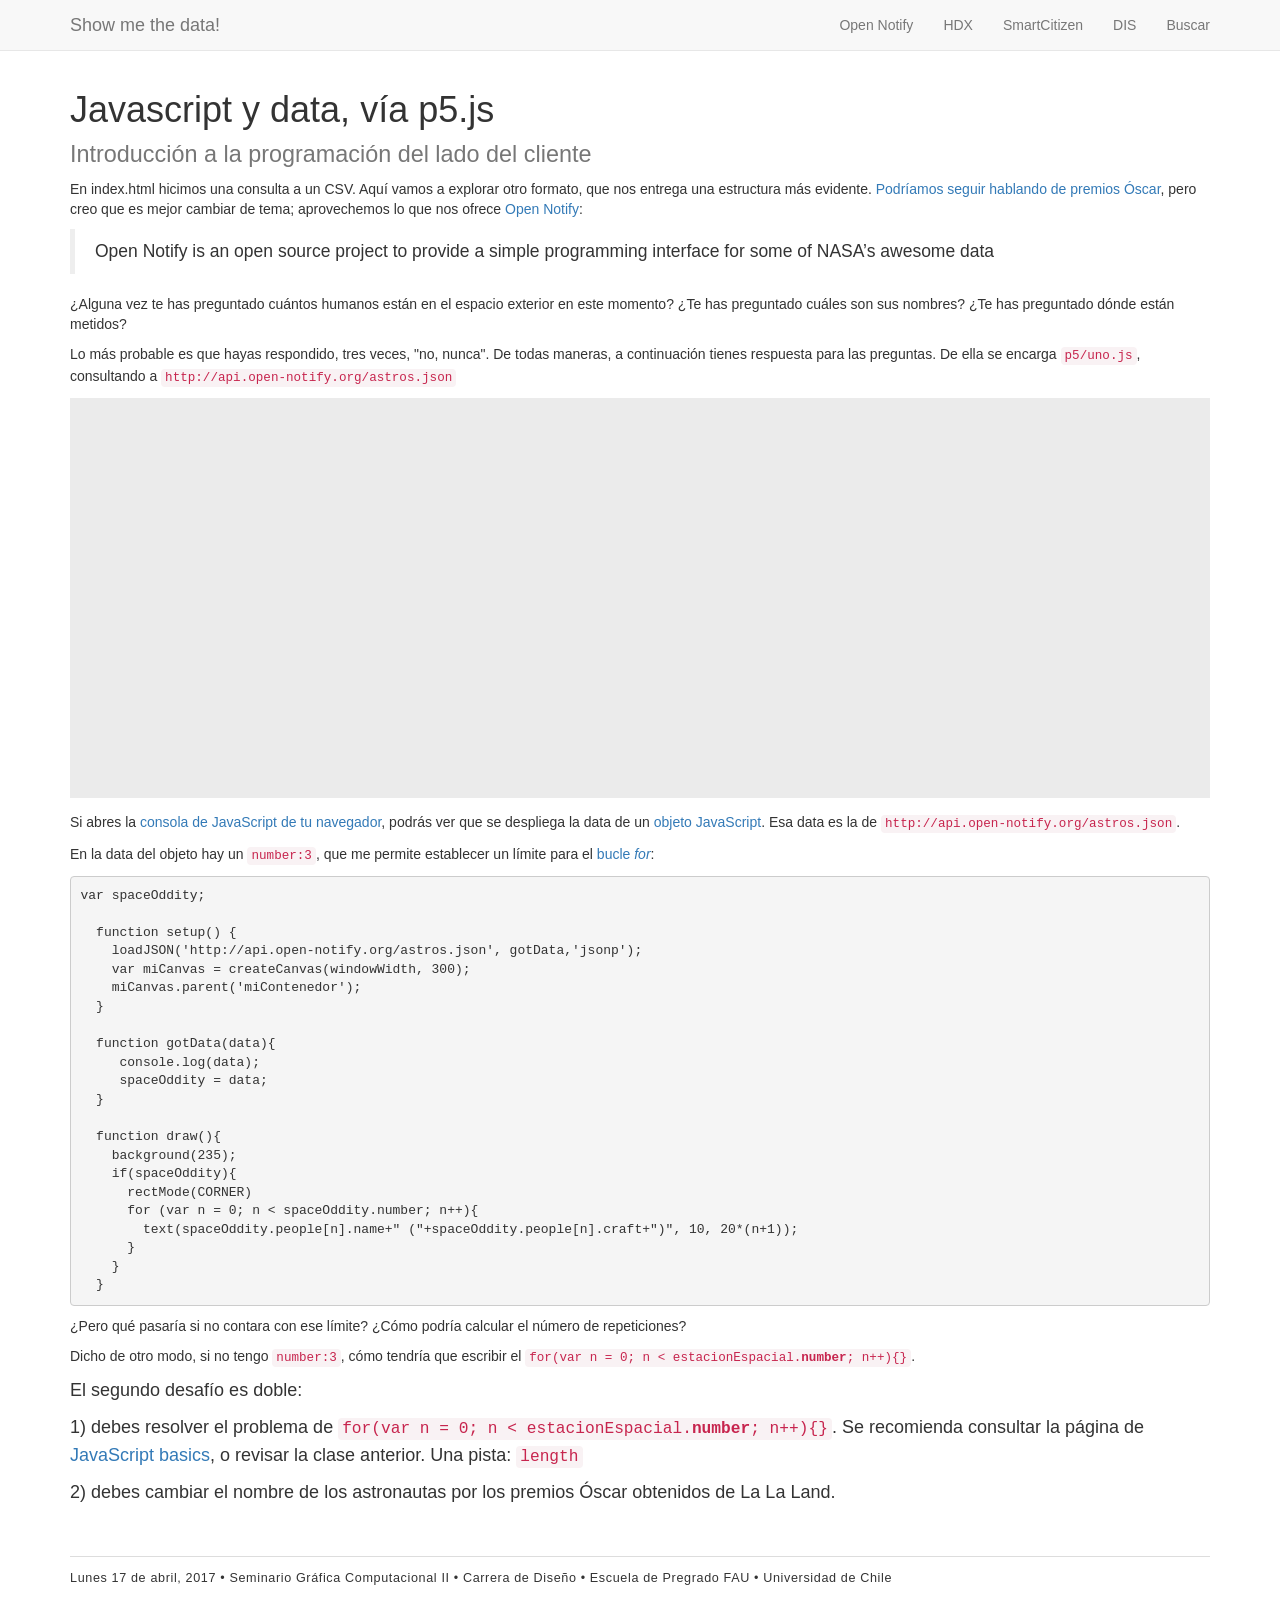
<file: dgp602-1-2017-06/page-1.html>
<!DOCTYPE html>
<html lang="es">
  <head>
    <meta charset="utf-8">
    <meta http-equiv="X-UA-Compatible" content="IE=edge">
    <meta name="viewport" content="width=device-width, initial-scale=1">
    <title>Show me the data! Open Notify</title>
    <link href="css/bootstrap.min.css" rel="stylesheet">
    <link href="style.css" rel="stylesheet">
    <!--[if lt IE 9]>
      <script src="https://oss.maxcdn.com/html5shiv/3.7.3/html5shiv.min.js"></script>
      <script src="https://oss.maxcdn.com/respond/1.4.2/respond.min.js"></script>
    <![endif]-->
    <script src="js/p5.min.js" type="text/javascript"></script>
    <script src="js/p5.dom.min.js" type="text/javascript"></script>
    <script src="p5/uno.js" type="text/javascript"></script>
  </head>
  <body>
    <nav class="navbar navbar-default navbar-fixed-top">
      <div class="container">
        <div class="navbar-header">
          <button type="button" class="navbar-toggle collapsed" data-toggle="collapse" data-target="#navbar" aria-expanded="false" aria-controls="navbar">
            <span class="sr-only">Toggle navigation</span>
            <span class="icon-bar"></span>
            <span class="icon-bar"></span>
            <span class="icon-bar"></span>
          </button>
          <a class="navbar-brand" href="index.html">Show me the data!</a>
        </div>
        <div id="navbar" class="navbar-collapse collapse">
          <ul class="nav navbar-nav navbar-right">
            <li><a href="page-1.html">Open Notify</a></li>
            <li><a href="page-2.html">HDX</a></li>
            <li><a href="page-3.html">SmartCitizen</a></li>
            <li><a href="page-4.html">DIS</a></li>
            <li><a href="page-5.html">Buscar</a></li>
          </ul>
        </div><!--/.nav-collapse -->
      </div>
    </nav>
    <div class="container">
      <div class="row">
        <div class="col-sm-12">
          <h1>Javascript y data, vía p5.js<br />
            <small>Introducción a la programación del lado del cliente</small></h1>
            <p>En index.html hicimos una consulta a un CSV. Aquí vamos a explorar otro formato, que nos entrega una estructura más evidente.
            <a href="https://raw.githubusercontent.com/profesorfaco/dgp602.data/gh-pages/data/ejemplo.json" rel="nofollow">Podríamos seguir hablando de premios Óscar</a>,
            pero creo que es mejor cambiar de tema; aprovechemos lo que nos ofrece <a href="http://open-notify.org/">Open Notify</a>:</p>
            <blockquote>Open Notify is an open source project to provide a simple programming interface for some of NASA’s awesome data</blockquote>
            <p>¿Alguna vez te has preguntado cuántos humanos están en el espacio exterior en este momento? ¿Te has preguntado cuáles son sus nombres? ¿Te has preguntado dónde están metidos?</p>
            <p>Lo más probable es que hayas respondido, tres veces, "no, nunca". De todas maneras, a continuación tienes respuesta para las preguntas. De ella se encarga <code>p5/uno.js</code>,
              consultando a <code>http://api.open-notify.org/astros.json</code></p>
            <div id="miContenedor"></div>
            <p>Si abres la <a href="https://transferwise.com/es/help/article/2247654/tecnico-navegador/como-abrir-la-consola-de-tu-navegador" rel="nofollow">consola de JavaScript de tu navegador</a>,
              podrás ver que se despliega la data de un <a href="https://www.w3schools.com/js/js_objects.asp">objeto JavaScript</a>. Esa data es la de <code>http://api.open-notify.org/astros.json</code>.</p>
            <p>En la data del objeto hay un <code>number:3</code>, que me permite establecer un límite para el <a href="https://developer.mozilla.org/es/docs/Web/JavaScript/Guide/Bucles_e_iteraci%C3%B3n#sentencia_for">bucle <em>for</em></a>:</p>
<pre>
<code>var spaceOddity;

  function setup() {
    loadJSON('http://api.open-notify.org/astros.json', gotData,'jsonp');
    var miCanvas = createCanvas(windowWidth, 300);
    miCanvas.parent('miContenedor');
  }

  function gotData(data){
     console.log(data);
     spaceOddity = data;
  }

  function draw(){
    background(235);
    if(spaceOddity){
      rectMode(CORNER)
      for (var n = 0; n < spaceOddity.number; n++){
        text(spaceOddity.people[n].name+" ("+spaceOddity.people[n].craft+")", 10, 20*(n+1));
      }
    }
  }</code>
</pre>
            <p>¿Pero qué pasaría si no contara con ese límite? ¿Cómo podría calcular el número de repeticiones?</p>
            <p>Dicho de otro modo, si no tengo <code>number:3</code>, cómo tendría que escribir el <code>for(var n = 0; n < estacionEspacial.<strong>number</strong>; n++){}</code>.</p>
            <h4>El segundo desafío es doble:</h4>
            <h4>1) debes resolver el problema de <code>for(var n = 0; n < estacionEspacial.<strong>number</strong>; n++){}</code>. Se recomienda consultar la página de <a href="https://github.com/processing/p5.js/wiki/JavaScript-basics">JavaScript basics</a>, o revisar la clase anterior. Una pista: <code>length</code></h4>
            <h4>2) debes cambiar el nombre de los astronautas por los premios Óscar obtenidos de La La Land.</h4>
            <footer><p>Lunes 17 de abril, 2017 &bull; Seminario Gráfica Computacional II &bull; Carrera de Diseño &bull; Escuela de Pregrado FAU &bull; Universidad de Chile</p></footer>
        </div>
      </div>
    </div><!--container-->
    <script src="js/jquery.min.js"></script>
    <script src="js/bootstrap.min.js"></script>
  </body>
</html>
</file>
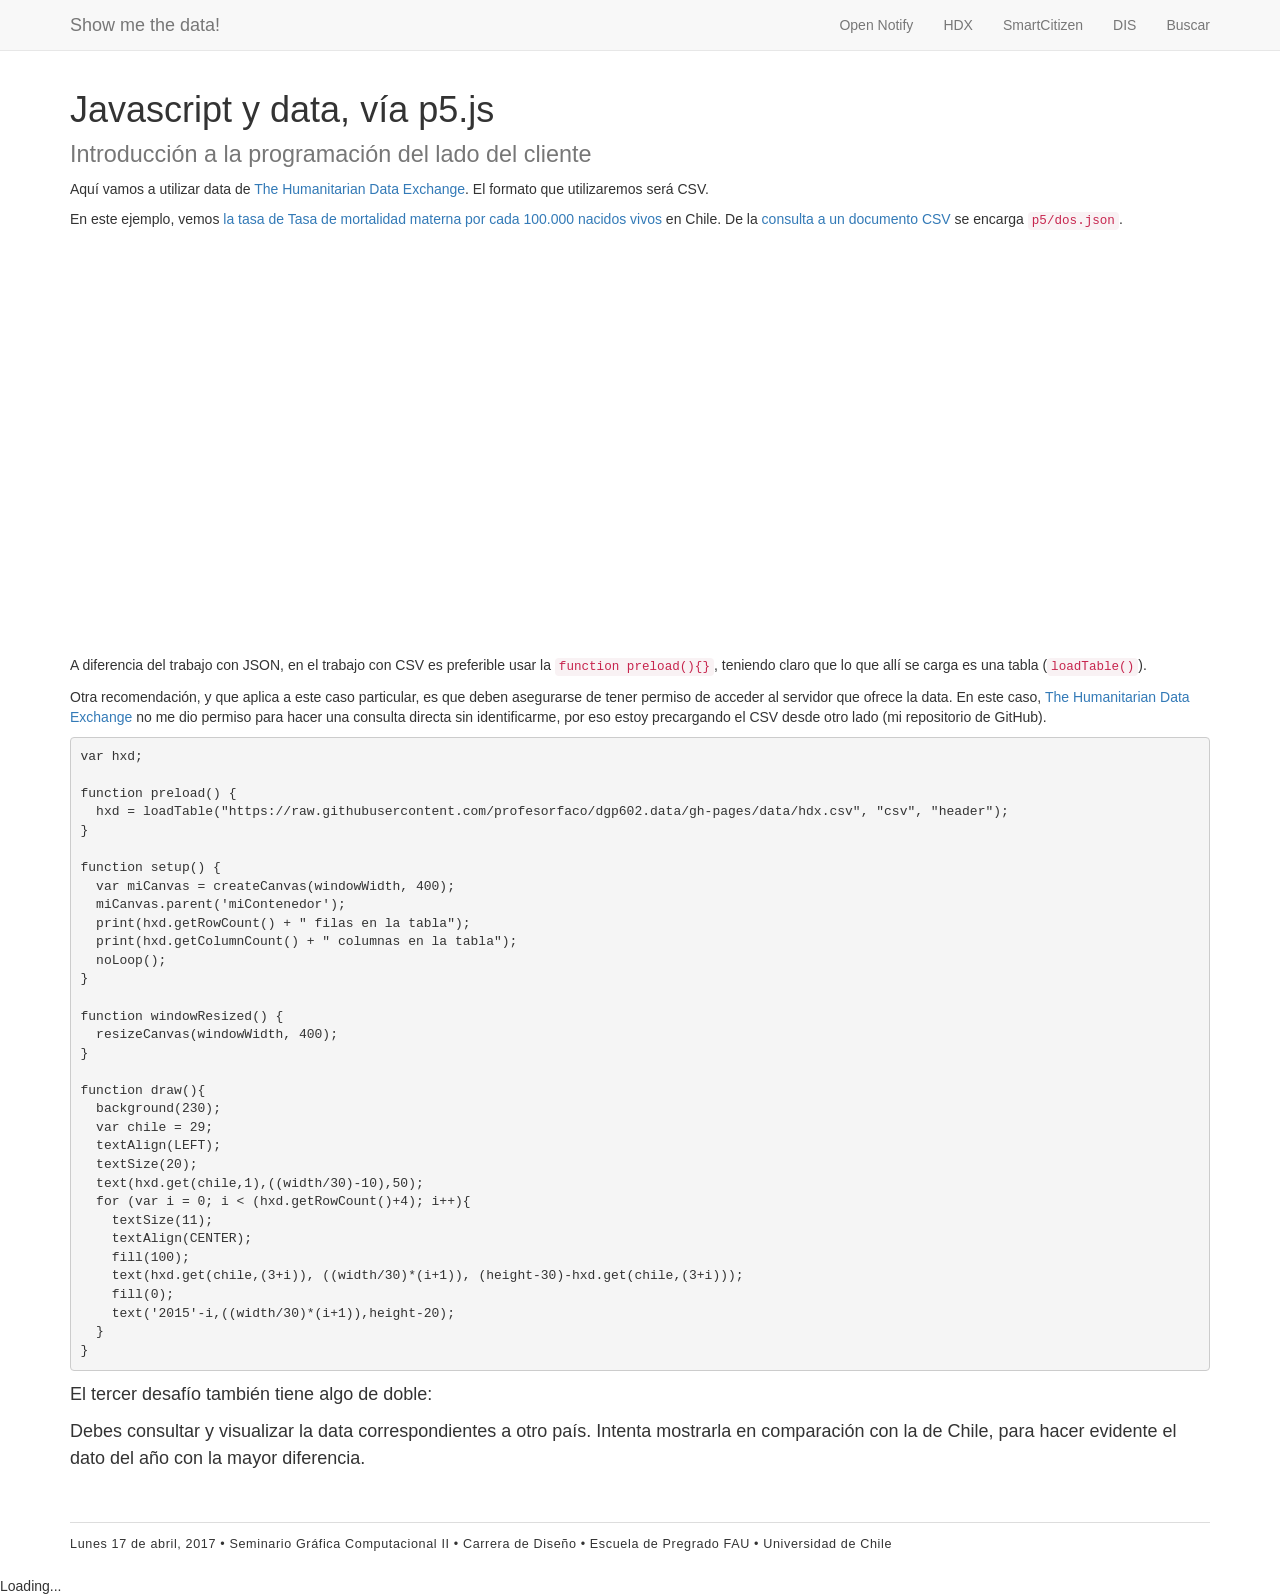
<file: dgp602-1-2017-06/page-2.html>
<!DOCTYPE html>
<html lang="es">
  <head>
    <meta charset="utf-8">
    <meta http-equiv="X-UA-Compatible" content="IE=edge">
    <meta name="viewport" content="width=device-width, initial-scale=1">
    <title>Show me the data! HDX</title>
    <link href="css/bootstrap.min.css" rel="stylesheet">
    <link href="style.css" rel="stylesheet">
    <!--[if lt IE 9]>
      <script src="https://oss.maxcdn.com/html5shiv/3.7.3/html5shiv.min.js"></script>
      <script src="https://oss.maxcdn.com/respond/1.4.2/respond.min.js"></script>
    <![endif]-->
    <script src="js/p5.min.js" type="text/javascript"></script>
    <script src="js/p5.dom.min.js" type="text/javascript"></script>
    <script src="p5/dos.js" type="text/javascript"></script>
  </head>
  <body>
    <nav class="navbar navbar-default navbar-fixed-top">
      <div class="container">
        <div class="navbar-header">
          <button type="button" class="navbar-toggle collapsed" data-toggle="collapse" data-target="#navbar" aria-expanded="false" aria-controls="navbar">
            <span class="sr-only">Toggle navigation</span>
            <span class="icon-bar"></span>
            <span class="icon-bar"></span>
            <span class="icon-bar"></span>
          </button>
          <a class="navbar-brand" href="index.html">Show me the data!</a>
        </div>
        <div id="navbar" class="navbar-collapse collapse">
          <ul class="nav navbar-nav navbar-right">
            <li><a href="page-1.html">Open Notify</a></li>
            <li><a href="page-2.html">HDX</a></li>
            <li><a href="page-3.html">SmartCitizen</a></li>
            <li><a href="page-4.html">DIS</a></li>
            <li><a href="page-5.html">Buscar</a></li>
          </ul>
        </div><!--/.nav-collapse -->
      </div>
    </nav>
<div class="container">
<div class="row">
<div class="col-sm-12">
<h1>Javascript y data, vía p5.js<br />
<small>Introducción a la programación del lado del cliente</small></h1>
<p>Aquí vamos a utilizar data de <a href="https://data.humdata.org/" rel="nofollow">The Humanitarian Data Exchange</a>.
  El formato que utilizaremos será CSV.</p>
<p>En este ejemplo, vemos <a href="https://data.humdata.org/dataset/maternal_mortality_ratio_per_100000_live_births" rel="nofollow">la tasa de Tasa de mortalidad materna por cada 100.000 nacidos vivos</a> en Chile. De la <a href="http://manage.hdx.rwlabs.org/hdx/api/exporter/indicator/csv/PVH190/source/mdgs/fromYear/1950/toYear/0/language/en/PVH190_Baseline.csv">consulta a un documento CSV</a> se encarga <code>p5/dos.json</code>.</p>
<div id="miContenedor"></div>

<p>A diferencia del trabajo con JSON, en el trabajo con CSV es preferible usar la <code>function preload(){}</code>,
  teniendo claro que lo que allí se carga es una tabla (<code>loadTable()</code>).</p>
<p>Otra recomendación, y que aplica a este caso particular, es que deben asegurarse de tener permiso de acceder al servidor que ofrece la data.
En este caso, <a href="https://data.humdata.org/" rel="nofollow">The Humanitarian Data Exchange</a> no me dio permiso para hacer una consulta directa sin identificarme,
por eso estoy precargando el CSV desde otro lado (mi repositorio de GitHub).</p>
<pre>
<code>var hxd;

function preload() {
  hxd = loadTable("https://raw.githubusercontent.com/profesorfaco/dgp602.data/gh-pages/data/hdx.csv", "csv", "header");
}

function setup() {
  var miCanvas = createCanvas(windowWidth, 400);
  miCanvas.parent('miContenedor');
  print(hxd.getRowCount() + " filas en la tabla");
  print(hxd.getColumnCount() + " columnas en la tabla");
  noLoop();
}

function windowResized() {
  resizeCanvas(windowWidth, 400);
}

function draw(){
  background(230);
  var chile = 29;
  textAlign(LEFT);
  textSize(20);
  text(hxd.get(chile,1),((width/30)-10),50);
  for (var i = 0; i < (hxd.getRowCount()+4); i++){
    textSize(11);
    textAlign(CENTER);
    fill(100);
    text(hxd.get(chile,(3+i)), ((width/30)*(i+1)), (height-30)-hxd.get(chile,(3+i)));
    fill(0);
    text('2015'-i,((width/30)*(i+1)),height-20);
  }
}</code>
</pre>
<h4>El tercer desafío también tiene algo de doble:</h4>
<h4>Debes consultar y visualizar la data correspondientes a otro país. Intenta mostrarla en comparación con la de Chile, para hacer evidente el dato del año con la mayor diferencia.</h4>
<footer><p>Lunes 17 de abril, 2017 &bull; Seminario Gráfica Computacional II &bull; Carrera de Diseño &bull; Escuela de Pregrado FAU &bull; Universidad de Chile</p></footer>
</div>
</div>
</div><!--container-->
<script src="js/jquery.min.js"></script>
<script src="js/bootstrap.min.js"></script>
</body>
</html>
</file>
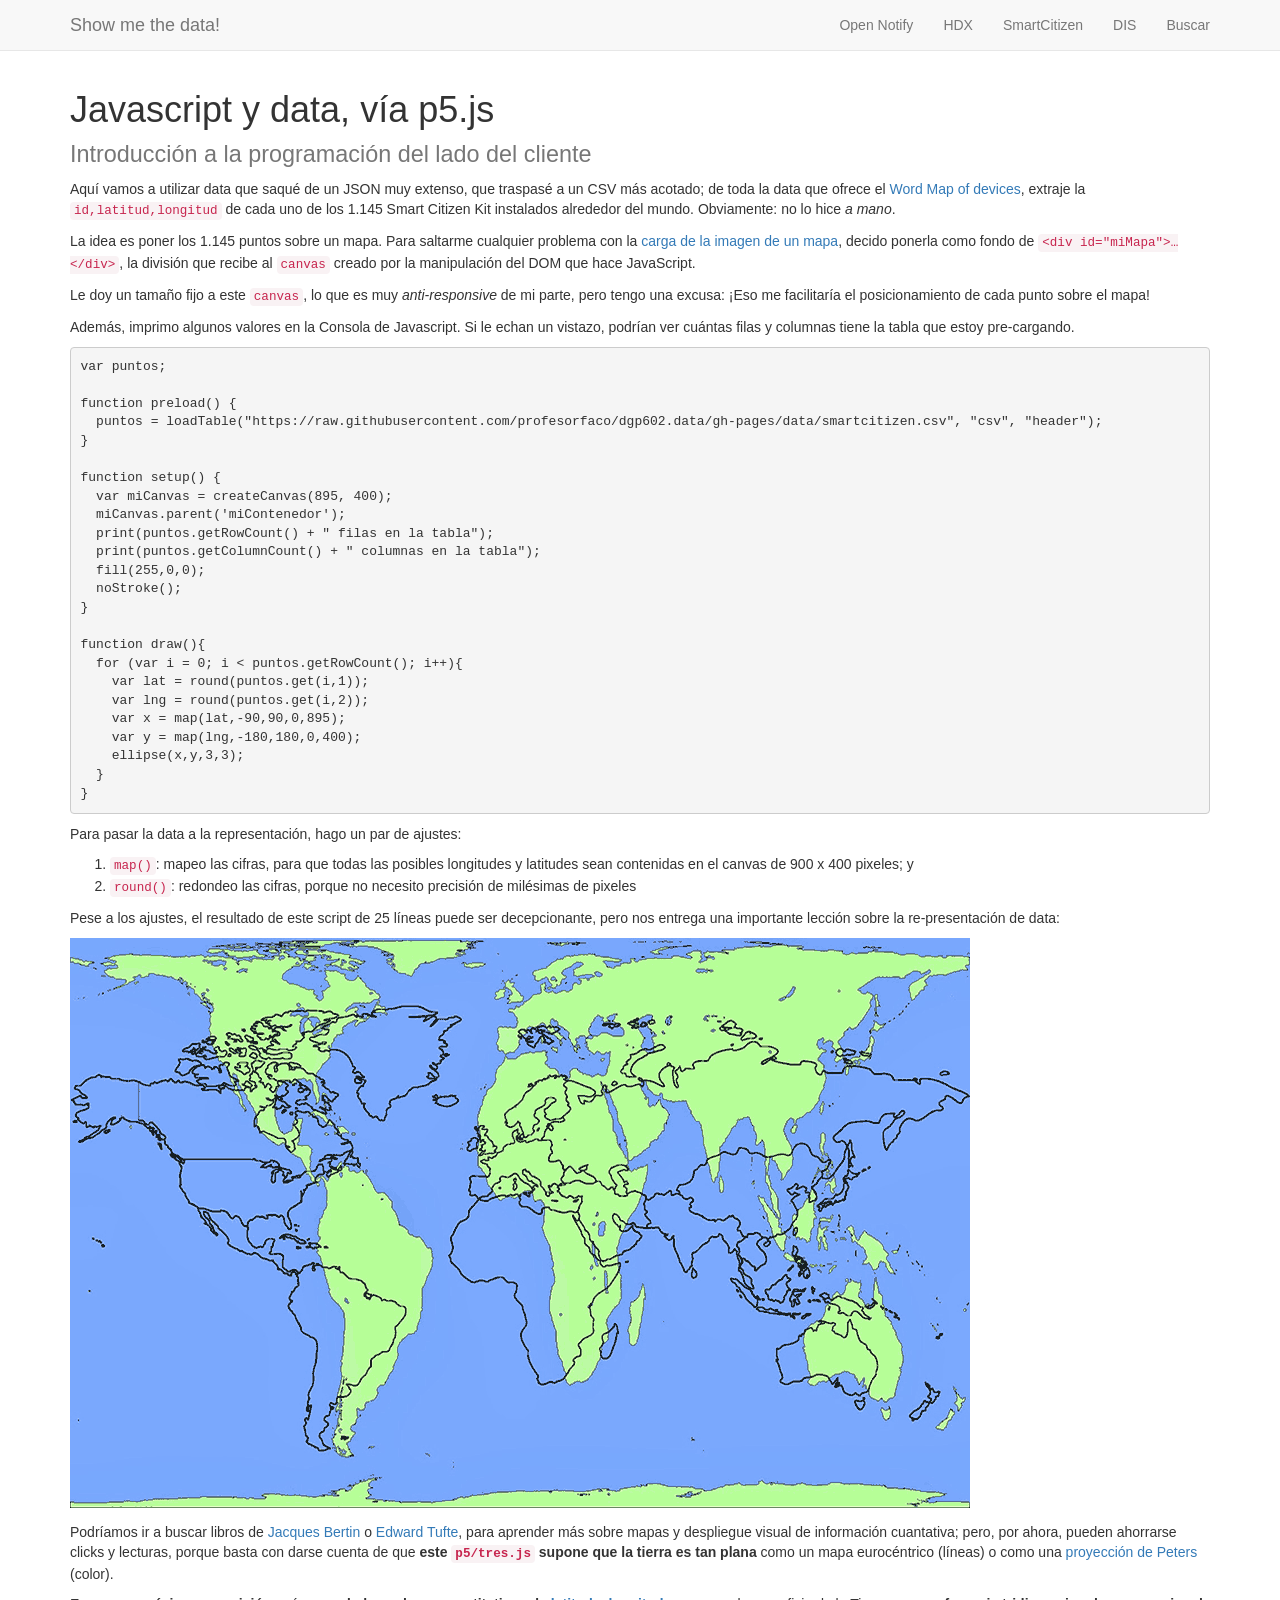
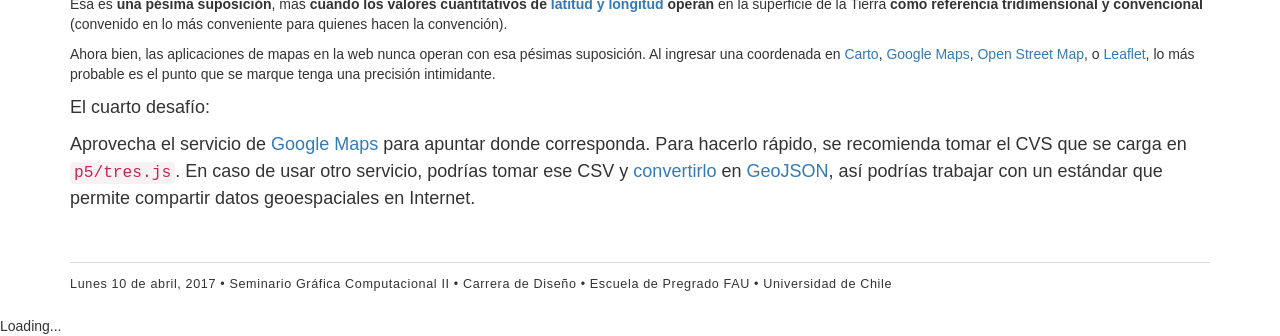
<file: dgp602-1-2017-06/page-3.html>
<!DOCTYPE html>
<html lang="es">
  <head>
    <meta charset="utf-8">
    <meta http-equiv="X-UA-Compatible" content="IE=edge">
    <meta name="viewport" content="width=device-width, initial-scale=1">
    <title>Show me the data! SmartCitizen</title>
    <link href="css/bootstrap.min.css" rel="stylesheet">
    <link href="style.css" rel="stylesheet">
    <!--[if lt IE 9]>
      <script src="https://oss.maxcdn.com/html5shiv/3.7.3/html5shiv.min.js"></script>
      <script src="https://oss.maxcdn.com/respond/1.4.2/respond.min.js"></script>
    <![endif]-->
    <script src="js/p5.min.js" type="text/javascript"></script>
    <script src="js/p5.dom.min.js" type="text/javascript"></script>
    <script src="p5/tres.js" type="text/javascript"></script>
  </head>
  <body>
    <nav class="navbar navbar-default navbar-fixed-top">
      <div class="container">
        <div class="navbar-header">
          <button type="button" class="navbar-toggle collapsed" data-toggle="collapse" data-target="#navbar" aria-expanded="false" aria-controls="navbar">
            <span class="sr-only">Toggle navigation</span>
            <span class="icon-bar"></span>
            <span class="icon-bar"></span>
            <span class="icon-bar"></span>
          </button>
          <a class="navbar-brand" href="index.html">Show me the data!</a>
        </div>
        <div id="navbar" class="navbar-collapse collapse">
          <ul class="nav navbar-nav navbar-right">
            <li><a href="page-1.html">Open Notify</a></li>
            <li><a href="page-2.html">HDX</a></li>
            <li><a href="page-3.html">SmartCitizen</a></li>
            <li><a href="page-4.html">DIS</a></li>
            <li><a href="page-5.html">Buscar</a></li>
          </ul>
        </div><!--/.nav-collapse -->
      </div>
    </nav>
    <div class="container">
<div class="row">
<div class="col-sm-12">
<h1>Javascript y data, vía p5.js<br />
<small>Introducción a la programación del lado del cliente</small></h1>
<p>Aquí vamos a utilizar data que saqué de un JSON muy extenso, que traspasé a un CSV más acotado;
  de toda la data que ofrece el <a href="http://developer.smartcitizen.me/#world-map-of-devices">Word Map of devices</a>,
  extraje la <code>id,latitud,longitud</code> de cada uno de los 1.145 Smart Citizen Kit instalados alrededor del mundo.
  Obviamente: no lo hice <em>a mano</em>.</p>
<p>La idea es poner los 1.145 puntos sobre un mapa. Para saltarme cualquier problema con la <a href="https://p5js.org/reference/#/p5/loadImage" rel="nofollow">carga de la imagen de un mapa</a>, decido ponerla como fondo de <code>&lt;div id="miMapa"&gt;…&lt;/div&gt;</code>, la división que recibe al <code>canvas</code> creado por la manipulación del DOM que hace JavaScript.</p>
<p>Le doy un tamaño fijo a este <code>canvas</code>, lo que es muy <em>anti-responsive</em> de mi parte, pero tengo una excusa: ¡Eso me facilitaría el posicionamiento de cada punto sobre el mapa!</p>
<p>Además, imprimo algunos valores en la Consola de Javascript. Si le echan un vistazo, podrían ver cuántas filas y columnas tiene la tabla que estoy pre-cargando.</p>
<pre>
<code>var puntos;

function preload() {
  puntos = loadTable("https://raw.githubusercontent.com/profesorfaco/dgp602.data/gh-pages/data/smartcitizen.csv", "csv", "header");
}

function setup() {
  var miCanvas = createCanvas(895, 400);
  miCanvas.parent('miContenedor');
  print(puntos.getRowCount() + " filas en la tabla");
  print(puntos.getColumnCount() + " columnas en la tabla");
  fill(255,0,0);
  noStroke();
}

function draw(){
  for (var i = 0; i < puntos.getRowCount(); i++){
    var lat = round(puntos.get(i,1));
    var lng = round(puntos.get(i,2));
    var x = map(lat,-90,90,0,895);
    var y = map(lng,-180,180,0,400);
    ellipse(x,y,3,3);
  }
}</code>
</pre>
<p>Para pasar la data a la representación, hago un par de ajustes:</p>
<ol>
<li><code>map()</code>: mapeo las cifras, para que todas las posibles longitudes y latitudes sean contenidas en el canvas de 900 x 400 pixeles; y</li>
<li><code>round()</code>: redondeo las cifras, porque no necesito precisión de milésimas de pixeles</li>
</ol>

<p>Pese a los ajustes, el resultado de este script de 25 líneas puede ser decepcionante, pero nos entrega una importante lección sobre la re-presentación de data:</p>

<div id="miMapa"></div>

<p>Podríamos ir a buscar libros de <a href="https://en.wikipedia.org/wiki/Jacques_Bertin" target="_blank">Jacques Bertin</a> o
  <a href="https://www.edwardtufte.com/tufte/index" rel="nofollow">Edward Tufte</a>, para aprender más sobre mapas y despliegue visual de información cuantativa;
  pero, por ahora, pueden ahorrarse clicks y lecturas, porque basta con darse cuenta de que <strong>este <code>p5/tres.js</code> supone que la tierra es tan plana</strong> como un mapa eurocéntrico (líneas) o como una
  <a href="https://es.wikipedia.org/wiki/Proyecci%C3%B3n_de_Peters" rel="nofollow">proyección de Peters</a> (color).</p>
  <p>Esa es <strong>una pésima suposición</strong>, más <strong>cuando los valores cuantitativos de <a href="https://www-istp.gsfc.nasa.gov/stargaze/Mlatlong.htm" rel="nofollow">latitud y longitud</a>
  operan</strong> en la superficie de la Tierra <strong>como referencia tridimensional y convencional</strong> (convenido en lo más conveniente para quienes hacen la convención).</p>
<p>Ahora bien, las aplicaciones de mapas en la web nunca operan con esa pésimas suposición. Al ingresar una coordenada en <a href="https://carto.com/" rel="nofollow">Carto</a>,
  <a href="https://www.google.cl/maps/place/" rel="nofollow">Google Maps</a>, <a href="http://www.openstreetmap.org/" rel="nofollow">Open Street Map</a>,
  o <a href="http://leafletjs.com/" rel="nofollow">Leaflet</a>, lo más probable es el punto que se marque tenga una precisión intimidante.</p>
<h4>El cuarto desafío:</h4>
<h4>Aprovecha el servicio de <a href="https://www.google.cl/maps" rel="nofollow">Google Maps</a> para apuntar donde corresponda. Para hacerlo rápido, se recomienda tomar el CVS que se carga en <code>p5/tres.js</code>. En caso de usar otro servicio,
  podrías tomar ese CSV y <a href="http://csv.togeojson.com/" rel="nofollow">convertirlo</a> en <a href="http://geojson.org/" rel="nofollow">GeoJSON</a>, así podrías trabajar con un estándar que permite compartir datos geoespaciales en Internet.</h4>


<footer><p>Lunes 10 de abril, 2017 &bull; Seminario Gráfica Computacional II &bull; Carrera de Diseño &bull; Escuela de Pregrado FAU &bull; Universidad de Chile</p></footer>
</div>
</div>
</div><!--container-->

<script src="js/jquery.min.js"></script>
<script src="js/bootstrap.min.js"></script>
</body>
</html>
</file>
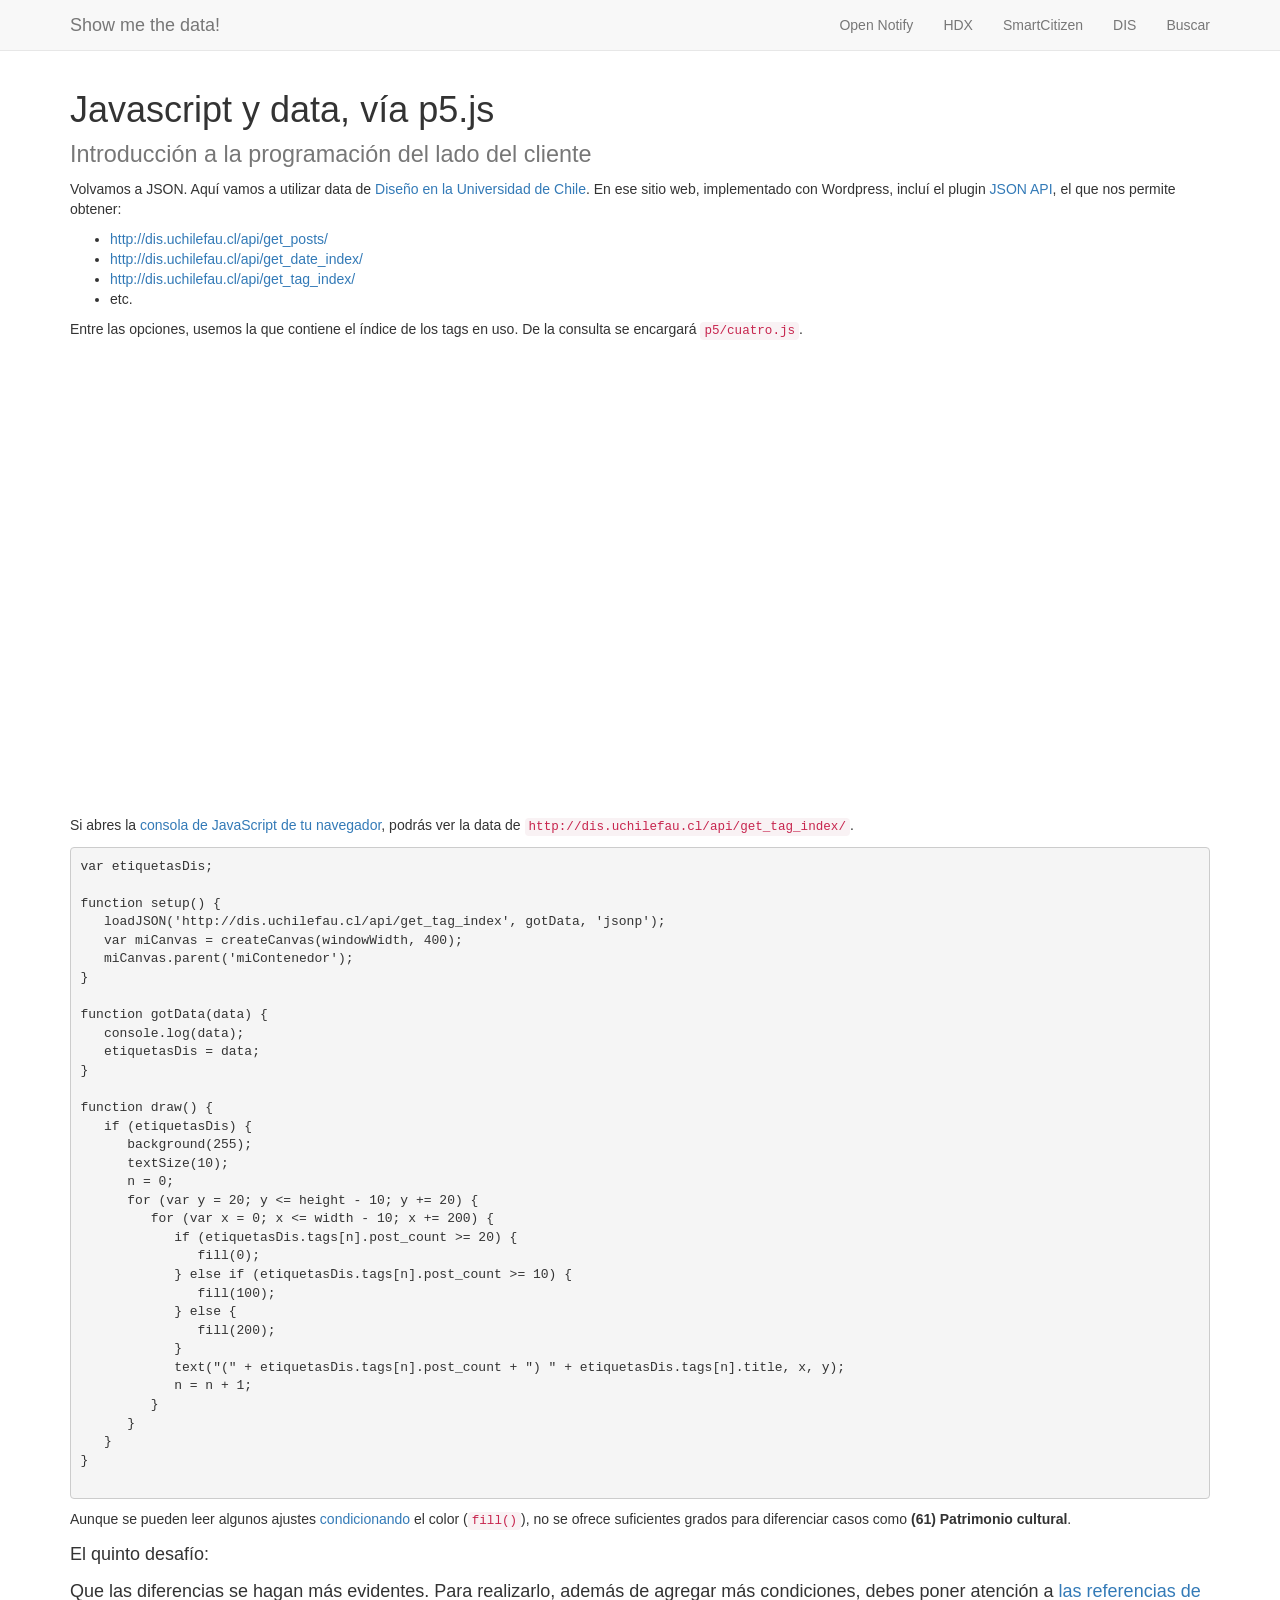
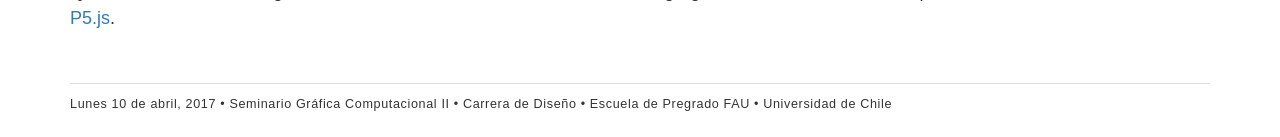
<file: dgp602-1-2017-06/page-4.html>
<!DOCTYPE html>
<html lang="es">
  <head>
    <meta charset="utf-8">
    <meta http-equiv="X-UA-Compatible" content="IE=edge">
    <meta name="viewport" content="width=device-width, initial-scale=1">
    <title>Show me the data! DIS</title>
    <link href="css/bootstrap.min.css" rel="stylesheet">
    <link href="style.css" rel="stylesheet">
    <!--[if lt IE 9]>
      <script src="https://oss.maxcdn.com/html5shiv/3.7.3/html5shiv.min.js"></script>
      <script src="https://oss.maxcdn.com/respond/1.4.2/respond.min.js"></script>
    <![endif]-->
    <script src="js/p5.min.js" type="text/javascript"></script>
    <script src="js/p5.dom.min.js" type="text/javascript"></script>
    <script src="p5/cuatro.js" type="text/javascript"></script>
  </head>
  <body>
    <nav class="navbar navbar-default navbar-fixed-top">
      <div class="container">
        <div class="navbar-header">
          <button type="button" class="navbar-toggle collapsed" data-toggle="collapse" data-target="#navbar" aria-expanded="false" aria-controls="navbar">
            <span class="sr-only">Toggle navigation</span>
            <span class="icon-bar"></span>
            <span class="icon-bar"></span>
            <span class="icon-bar"></span>
          </button>
          <a class="navbar-brand" href="index.html">Show me the data!</a>
        </div>
        <div id="navbar" class="navbar-collapse collapse">
          <ul class="nav navbar-nav navbar-right">
            <li><a href="page-1.html">Open Notify</a></li>
            <li><a href="page-2.html">HDX</a></li>
            <li><a href="page-3.html">SmartCitizen</a></li>
            <li><a href="page-4.html">DIS</a></li>
            <li><a href="page-5.html">Buscar</a></li>
          </ul>
        </div><!--/.nav-collapse -->
      </div>
    </nav>
    <div class="container">
      <div class="row">
        <div class="col-sm-12">
          <h1>Javascript y data, vía p5.js<br />
            <small>Introducción a la programación del lado del cliente</small></h1>
            <p>Volvamos a JSON. Aquí vamos a utilizar data de <a href="http://dis.uchilefau.cl/">Diseño en la Universidad de Chile</a>.
              En ese sitio web, implementado con Wordpress, incluí el plugin <a href="https://cl.wordpress.org/plugins/json-api/">JSON API</a>, el que nos permite obtener:</p>
            <ul>
              <li><a href="http://dis.uchilefau.cl/api/get_posts/">http://dis.uchilefau.cl/api/get_posts/</a></li>
              <li><a href="http://dis.uchilefau.cl/api/get_date_index/">http://dis.uchilefau.cl/api/get_date_index/</a></li>
              <li><a href="http://dis.uchilefau.cl/api/get_tag_index/">http://dis.uchilefau.cl/api/get_tag_index/</a></li>
              <li>etc.</li>
            </ul>

            <p>Entre las opciones, usemos la que contiene el índice de los tags en uso. De la consulta se encargará <code>p5/cuatro.js</code>.</p>
            <div id="miContenedor" style="height:450px;"></div>
            <p>Si abres la <a href="https://transferwise.com/es/help/article/2247654/tecnico-navegador/como-abrir-la-consola-de-tu-navegador" rel="nofollow">consola de JavaScript de tu navegador</a>, podrás ver la data de <code>http://dis.uchilefau.cl/api/get_tag_index/</code>.</p>

<pre>
<code>var etiquetasDis;

function setup() {
   loadJSON('http://dis.uchilefau.cl/api/get_tag_index', gotData, 'jsonp');
   var miCanvas = createCanvas(windowWidth, 400);
   miCanvas.parent('miContenedor');
}

function gotData(data) {
   console.log(data);
   etiquetasDis = data;
}

function draw() {
   if (etiquetasDis) {
      background(255);
      textSize(10);
      n = 0;
      for (var y = 20; y <= height - 10; y += 20) {
         for (var x = 0; x <= width - 10; x += 200) {
            if (etiquetasDis.tags[n].post_count >= 20) {
               fill(0);
            } else if (etiquetasDis.tags[n].post_count >= 10) {
               fill(100);
            } else {
               fill(200);
            }
            text("(" + etiquetasDis.tags[n].post_count + ") " + etiquetasDis.tags[n].title, x, y);
            n = n + 1;
         }
      }
   }
}
</code>
</pre>
<p>Aunque se pueden leer algunos ajustes <a href="https://www.w3schools.com/js/js_if_else.asp" rel="nofollow">condicionando</a> el color (<code>fill()</code>), no se ofrece suficientes grados para diferenciar casos como <strong>(61) Patrimonio cultural</strong>.</p>
<h4>El quinto desafío:</h4>
<h4>Que las diferencias se hagan más evidentes. Para realizarlo, además de agregar más condiciones, debes poner atención a <a href="https://p5js.org/reference/#group-Typography" rel="nofollow">las referencias de P5.js</a>.</h4>
<footer><p>Lunes 10 de abril, 2017 &bull; Seminario Gráfica Computacional II &bull; Carrera de Diseño &bull; Escuela de Pregrado FAU &bull; Universidad de Chile</p></footer>
</div>
</div>
</div><!--container-->
<script src="js/jquery.min.js"></script>
<script src="js/bootstrap.min.js"></script>
</body>
</html>
</file>
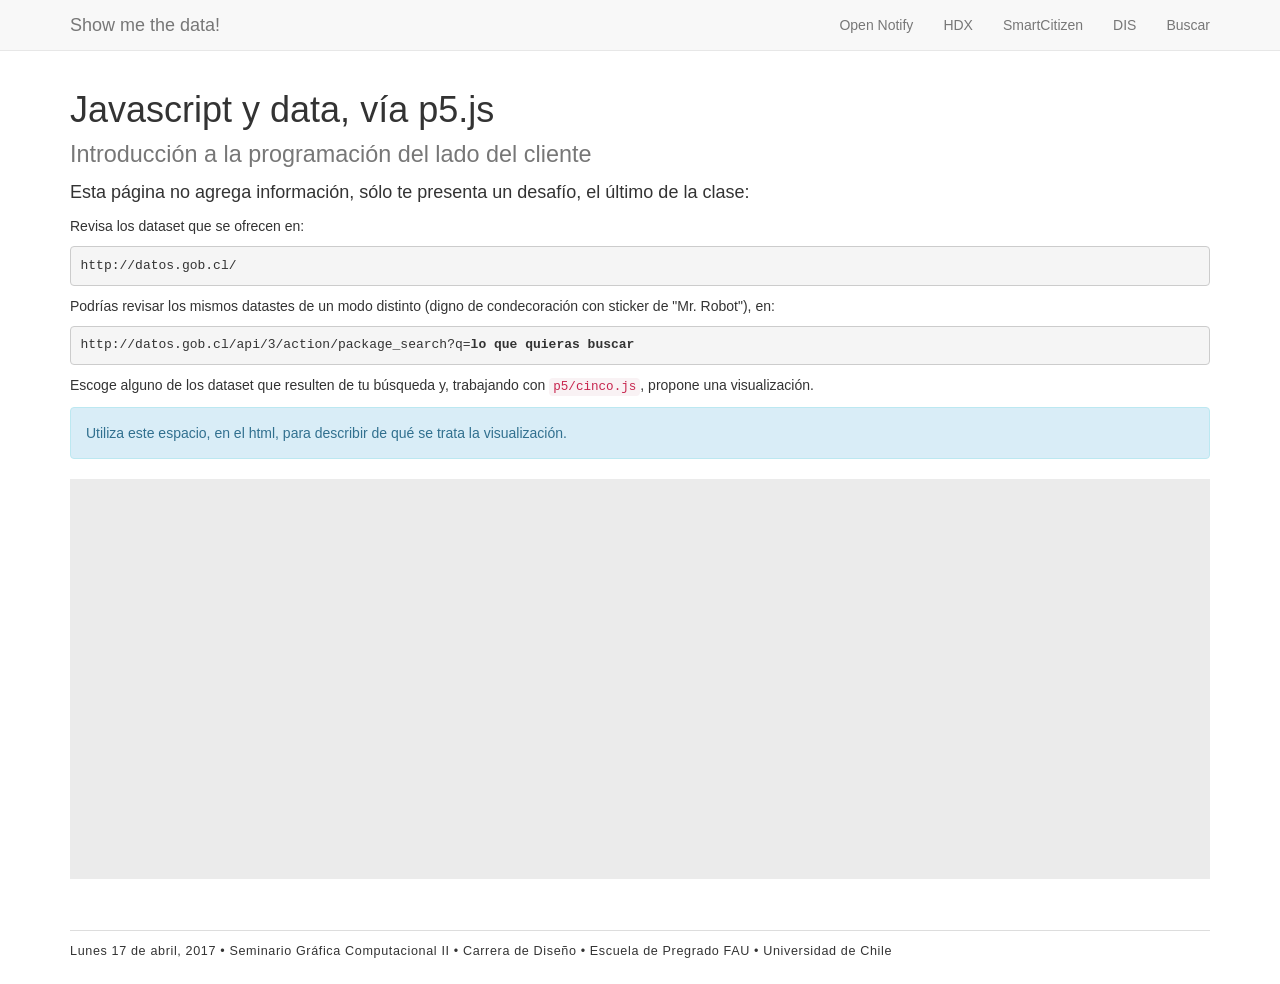
<file: dgp602-1-2017-06/page-5.html>
<!DOCTYPE html>
<html lang="es">
  <head>
    <meta charset="utf-8">
    <meta http-equiv="X-UA-Compatible" content="IE=edge">
    <meta name="viewport" content="width=device-width, initial-scale=1">
    <title>Show me the data! Buscador</title>
    <link href="css/bootstrap.min.css" rel="stylesheet">
    <link href="style.css" rel="stylesheet">
    <!--[if lt IE 9]>
      <script src="https://oss.maxcdn.com/html5shiv/3.7.3/html5shiv.min.js"></script>
      <script src="https://oss.maxcdn.com/respond/1.4.2/respond.min.js"></script>
    <![endif]-->
    <script src="js/p5.min.js" type="text/javascript"></script>
    <script src="js/p5.dom.min.js" type="text/javascript"></script>
    <script src="p5/cinco.js" type="text/javascript"></script>
  </head>
  <body>
    <nav class="navbar navbar-default navbar-fixed-top">
      <div class="container">
        <div class="navbar-header">
          <button type="button" class="navbar-toggle collapsed" data-toggle="collapse" data-target="#navbar" aria-expanded="false" aria-controls="navbar">
            <span class="sr-only">Toggle navigation</span>
            <span class="icon-bar"></span>
            <span class="icon-bar"></span>
            <span class="icon-bar"></span>
          </button>
          <a class="navbar-brand" href="index.html">Show me the data!</a>
        </div>
        <div id="navbar" class="navbar-collapse collapse">
          <ul class="nav navbar-nav navbar-right">
            <li><a href="page-1.html">Open Notify</a></li>
            <li><a href="page-2.html">HDX</a></li>
            <li><a href="page-3.html">SmartCitizen</a></li>
            <li><a href="page-4.html">DIS</a></li>
            <li><a href="page-5.html">Buscar</a></li>
</ul>
</div><!--/.nav-collapse -->
</div>
</nav>
<div class="container">
<div class="row">
<div class="col-sm-12">
<h1>Javascript y data, vía p5.js<br />
<small>Introducción a la programación del lado del cliente</small></h1>
<h4>Esta página no agrega información, sólo te presenta un desafío, el último de la clase:</h4>
<p>Revisa los dataset que se ofrecen en:<p>
<pre><code>http://datos.gob.cl/</code></pre>
<p>Podrías revisar los mismos datastes de un modo distinto (digno de condecoración con sticker de "Mr. Robot"), en:</p>
<pre><code>http://datos.gob.cl/api/3/action/package_search?q=<strong>lo que quieras buscar</strong></code></pre>
<p>Escoge alguno de los dataset que resulten de tu búsqueda y, trabajando con <code>p5/cinco.js</code>, propone una visualización.</p>
<div class="alert alert-info">
<p>Utiliza este espacio, en el html, para describir de qué se trata la visualización.</p>
</div>
<div id="miContenedor"></div>
<footer><p>Lunes 17 de abril, 2017 &bull; Seminario Gráfica Computacional II &bull; Carrera de Diseño &bull; Escuela de Pregrado FAU &bull; Universidad de Chile</p></footer>
</div>
</div>
</div><!--container-->
<script src="js/jquery.min.js"></script>
<script src="js/bootstrap.min.js"></script>
</body>
</html>
</file>
<file: dgp602-1-2017-05/css/style.css>
body{
  padding-top:50px;
}
footer{
  border-top:1px solid #bbb;
  padding:1em 0;
  margin:2em 0;
  font-size:80%;
  letter-spacing: 0.05em;
}

h1{
  margin:2em 0 1em 0;
  font-family: 'Martel', serif;
}

div#here{
  margin-bottom:1em;
}

div#here canvas{
  max-width: 100%;
  max-height:300px;
}
</file>
<file: dgp602-1-2017-06/style.css>
body{padding-top: 70px;}
footer{margin-top:4em; padding:1em 0; border-top:1px solid #ddd; font-size:90%; letter-spacing: 0.05em;}
#miContenedor{width:100%; height:400px; overflow: hidden; margin-bottom: 1em;}
#miMapa{width:900px; height:570px; overflow: hidden; margin-bottom: 1em; background:transparent url('images/proyeccion-de-peters.png') 0 0 no-repeat;}
h4{line-height: 1.5;}
</file>
